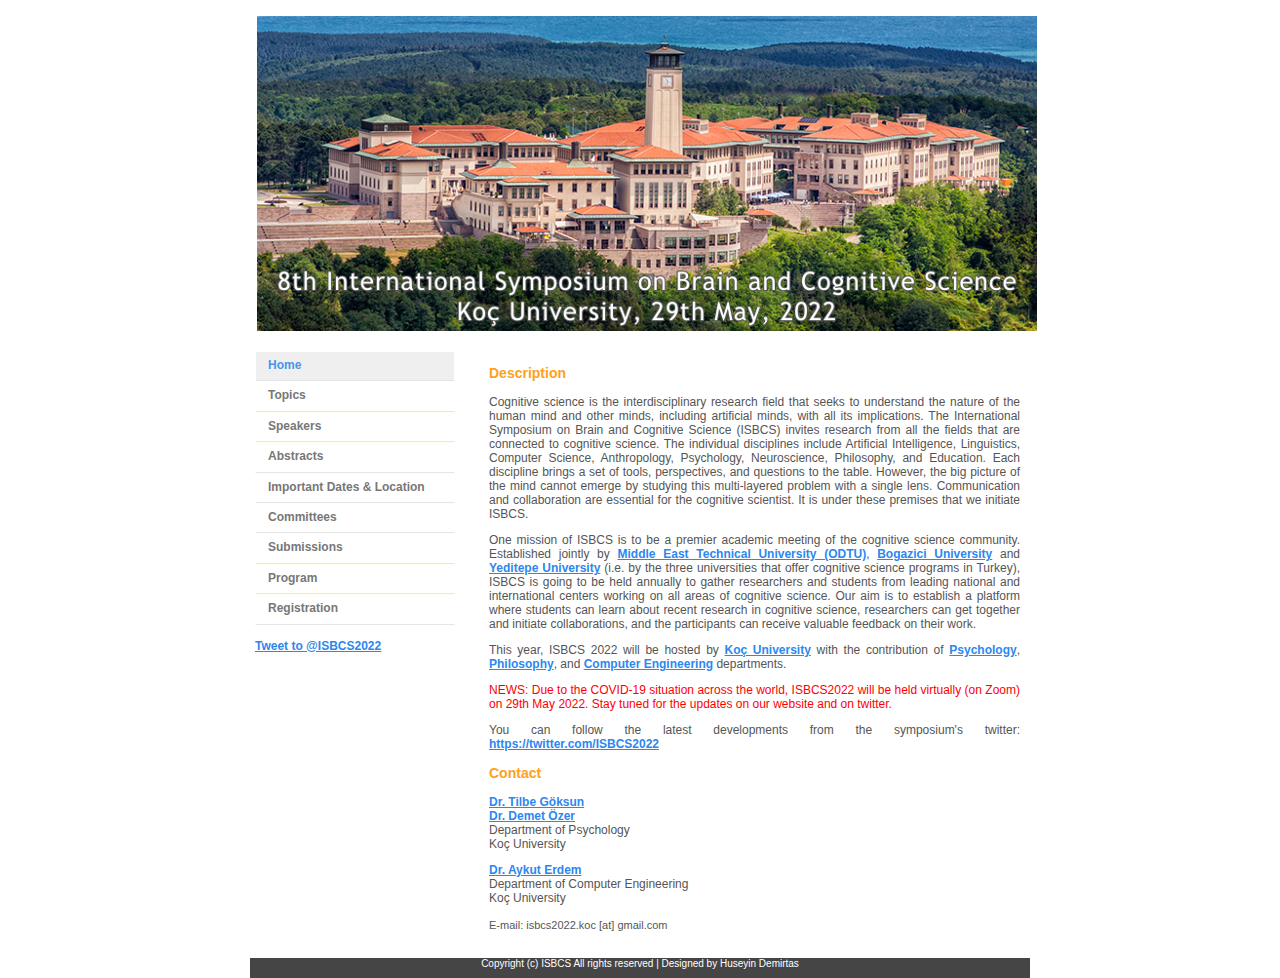
<file: index.html>
<!DOCTYPE html PUBLIC "-//W3C//DTD XHTML 1.0 Transitional//EN" "http://www.w3.org/TR/xhtml1/DTD/xhtml1-Transitional.dtd">
<html xmlns="http://www.w3.org/1999/xhtml" xml:lang="en" lang="en">
<head>
<title>ISBCS2022 - International Symposium on Brain and Cognitive Science 2022</title>
<meta http-equiv="Content-Type" content="text/html; charset=UTF-8"/>

<meta name="robots" content="index,follow"/>
<meta name="distribution" content="global"/>
<meta name="description" content=""/>
<meta name="keywords" content="isbcs,cognitive,cognitive science,koç,cogsci,isbcs 2022,isbcs2022,isbcs 22,isbcs22,ISBCS,ISBCS22,ISBCS 2022,ISBCS2022,isbcs koç,ISBCS koç"/>
<link href="css/style.css" rel="stylesheet" type="text/css" media="screen" />
<style type="text/css">
<!--
body {
    background-color: #FFFFFF;
}
.style1 {font-size: 11px}
.style2 {
    color: #0066CC;
    font-size: 11px;
}
-->
</style></head>

<body>
<div id="container">
	<div id="header"></div>
   <div id="main">
    <table width="100%" border="0" cellspacing="0" cellpadding="5">
      <tr>
        <td class="main_nav">
		
		<div id="navlist">
            <li id="active"><a href="index.html">Home</a></li>
            <li><a href="topics.html">Topics</a></li>
            <li><a href="speakers.html">Speakers</a></li>
            <li><a href="abstracts.html">Abstracts</a></li>	
            <li><a href="dates.html">Important Dates & Location</a></li>
            <li><a href="committees.html">Committees</a></li>
            <li><a href="submission.html">Submissions</a></li>
            <li><a href="program.html">Program</a></li>
            <li><a href="registration.html">Registration</a></li>   
			
			</div>
			
			<br>
      		<!--<a href="https://twitter.com/share?ref_src=twsrc%5Etfw" class="twitter-share-button" data-text="Mark your calendars! The 8th #ISBCS2022 will take place on the 29th of May 2022 at @kocuniversity. Abstract and paper submissions are due on the 1st of May. Check out the website for detailed information:" data-show-count="false">Tweet</a><script async src="https://platform.twitter.com/widgets.js" charset="utf-8"></script>
			
			<a href="https://twitter.com/ISBCS2022?ref_src=twsrc%5Etfw" class="twitter-follow-button" data-show-count="false">Follow @ISBCS2022</a><script async src="https://platform.twitter.com/widgets.js" charset="utf-8"></script>

		
<blockquote class="twitter-tweet"><p lang="en" dir="ltr">SAVE THE DATE! We are happy to announce that the 8th International Symposium on Brain and Cognitive Science (ISBCS) will be held virtually on 29th May 2022 at <a href="https://twitter.com/kocuniversity?ref_src=twsrc%5Etfw">@kocuniversity</a>.<br>Check out the website for more info:<a href="https://t.co/MkrX6OwkNI">https://t.co/MkrX6OwkNI</a></p>&mdash; ISBCS2022 (@ISBCS2022) <a href="https://twitter.com/ISBCS2022/status/1501543102313598985?ref_src=twsrc%5Etfw">March 9, 2022</a></blockquote> <script async src="https://platform.twitter.com/widgets.js" charset="utf-8"></script> -->
			
			<a href="https://twitter.com/intent/tweet?screen_name=ISBCS2022&ref_src=twsrc%5Etfw" class="twitter-mention-button" data-text="will take place on the 29th of May 2022 at @kocuniversity. Mark your calendars! The 8th Abstract and paper submissions are due on the 1st of May. Check out the website for detailed information: https://isbcs2022.ku.edu.tr/" data-show-count="false">Tweet to @ISBCS2022</a><script async src="https://platform.twitter.com/widgets.js" charset="utf-8"></script>
          </td>
          
        <td width="541" class="main_nav"><div id="main_text">
			
            <h2 align="justify">Description</h2>
            <p align="justify">
Cognitive science is the interdisciplinary research field that seeks to understand the nature of the human mind and other minds, including artificial minds, with all its implications. The International Symposium on Brain and Cognitive Science (ISBCS) invites research from all the fields that are connected to cognitive science. The individual disciplines include Artificial Intelligence, Linguistics, Computer Science, Anthropology, Psychology, Neuroscience, Philosophy, and Education. Each discipline brings a set of tools, perspectives, and questions to the table. However, the big picture of the mind cannot emerge by studying this multi-layered problem with a single lens. Communication and collaboration are essential for the cognitive scientist. It is under these premises that we initiate ISBCS.

</p>
 <p align="justify">
One mission of ISBCS is to be a premier academic meeting of the cognitive science community.
Established jointly by <a href="http://ii.metu.edu.tr/cognitive-science-msphd">Middle East Technical University (ODTU)</a>,
<a href="http://cogsci.boun.edu.tr/">Bogazici University</a> and <a href="http://cogs.yeditepe.edu.tr/">Yeditepe University</a>
(i.e. by the three universities that offer cognitive science programs in Turkey), ISBCS is going to be held
annually to gather researchers and students from leading national and international centers working on all
areas of cognitive science. Our aim is to establish a platform where students can learn about recent research
in cognitive science, researchers can get together and initiate collaborations, and the participants can receive
valuable feedback on their work.
</p>
 <p align="justify">
  This year, ISBCS 2022 will be hosted by <a href="https://www.ku.edu.tr/">Koç University</a> with the contribution of
  <a href="https://cssh.ku.edu.tr/en/education/psychology/about/">Psychology</a>, <a href="https://cssh.ku.edu.tr/en/education/philosophy/about/">Philosophy</a>, and <a href="https://cs.ku.edu.tr/">Computer Engineering</a> departments. </p>
 
 
 <p style="color:red;">NEWS: Due to the COVID-19 situation across the world, ISBCS2022 will be held virtually (on Zoom) on 29th May 2022. Stay tuned for the updates on our website and on twitter.</p>
 
 <p>You can follow the latest developments from the symposium's twitter:<a href="https://twitter.com/ISBCS2022"> https://twitter.com/ISBCS2022 </a></p>
</div>
<div id="main_text">
  <h2>Contact</h2>
    <p><b><a href="http://www.tilbegoksunyoruk.com/">Dr. Tilbe Göksun </a></b><br />
       <b><a>Dr. Demet Özer </a></b><br />
        Department of Psychology&nbsp; <br />Koç University <br/>
    <p><b><a href="https://aykuterdem.github.io/">Dr. Aykut Erdem </a></b><br />
        Department of Computer Engineering&nbsp; <br />Koç University <br/><br>
<span class="style1">E-mail: isbcs2022.koc [at] gmail.com </span></p>
          </div></td>
      </tr>
    </table>
  </div>
  <div id="footer">
    <table width="100%" border="0" cellspacing="0" cellpadding="0">
      <tr>
        <td valign="middle"><div align="center">        Copyright (c) ISBCS All rights reserved | Designed by Huseyin Demirtas</div></td>
      </tr>
    </table>
  </div>
</div>
<!-- Designed by DreamTemplate. Please leave link unmodified. Thank you -->
</body>
</HTML>
</file>
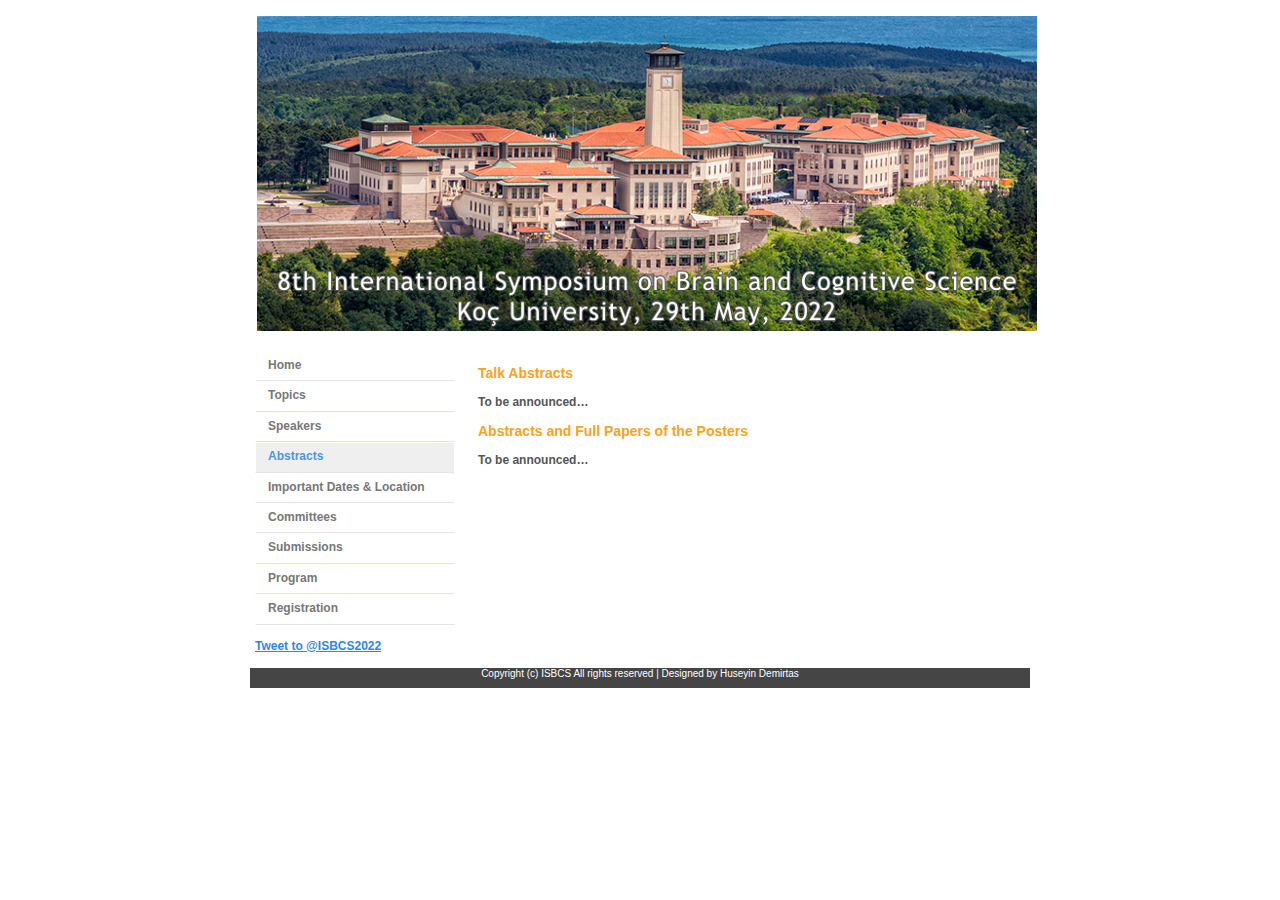
<file: abstracts.html>
<!DOCTYPE html PUBLIC "-//W3C//DTD XHTML 1.0 Transitional//EN" "http://www.w3.org/TR/xhtml1/DTD/xhtml1-Transitional.dtd">
<html xmlns="http://www.w3.org/1999/xhtml" xml:lang="en" lang="en">
<head>
<link rel=File-List href="program_files/filelist.xml">
<style id="checklist_16363_Styles">
</style>  
<title>ISBCS22 - International Symposium on Brain and Cognitive Science 2022</title>
<meta http-equiv="Content-Type" content="text/html; charset=UTF-8"/>
<meta name="robots" content="index,follow"/>
<meta name="distribution" content="global"/>
<meta name="description" content=""/>
<meta name="keywords" content="isbcs,cognitive,cognitive science,koç,cogsci,isbcs 2022,isbcs2022,isbcs 22,isbcs22,ISBCS,ISBCS22,ISBCS 2022,ISBCS2022,isbcs koç,ISBCS koç"/>
<link href="css/style.css" rel="stylesheet" type="text/css" media="screen" />
<style type="text/css">
<!--
body {
    background-color: #FFFFFF;
}
.style2 {
    color: #0066CC;
    font-size: 11px;
}
.style3 {color: #FF0000}
-->
</style></head>
<body>
<div id="container">
  <div id="header"></div>
  <div id="main">
    <table width="769" border="0" cellspacing="0" cellpadding="5">
      <tr>
        <td class="main_nav"><div id="navlist">
            <li><a href="index.html">Home</a></li>
            <li><a href="topics.html">Topics</a></li>
            <li><a href="speakers.html">Speakers</a></li> 
			      <li id="active"><a href="abstracts.html">Abstracts</a></li>	
            <li><a href="dates.html">Important Dates & Location</a></li>
            <li><a href="committees.html">Committees</a></li>
            <li><a href="submission.html">Submissions</a></li>
            <li><a href="program.html">Program</a></li>
            <li><a href="registration.html">Registration</a></li>
            
            </div>
			<br>
		  			<a href="https://twitter.com/intent/tweet?screen_name=ISBCS2022&ref_src=twsrc%5Etfw" class="twitter-mention-button" data-text="will take place on the 29th of May 2022 at @kocuniversity. Mark your calendars! The 8th Abstract and paper submissions are due on the 1st of May. Check out the website for detailed information: https://isbcs2022.ku.edu.tr/" data-show-count="false">Tweet to @ISBCS2022</a><script async src="https://platform.twitter.com/widgets.js" charset="utf-8"></script>
		  </td>
        <td width="541" class="main_nav">
			<div id="main_text">
            <h2 align="justify">Talk Abstracts</h2>
              <strong>To be announced…</strong>
            <h2 align="justify">Abstracts and Full Papers of the Posters</h2>
              <strong>To be announced…</strong>
      </div>

      </td>
      </tr>
    </table>
  </div>
  <div id="footer">
    <table width="100%" border="0" cellspacing="0" cellpadding="0">
      <tr>
        <td valign="middle"><div align="center">        Copyright (c) ISBCS All rights reserved | Designed by Huseyin Demirtas</div></td>
      </tr>
    </table>
  </div>
</div>
<!-- Designed by DreamTemplate. Please leave link unmodified. Thank you -->
</body>
</HTML>
</file>
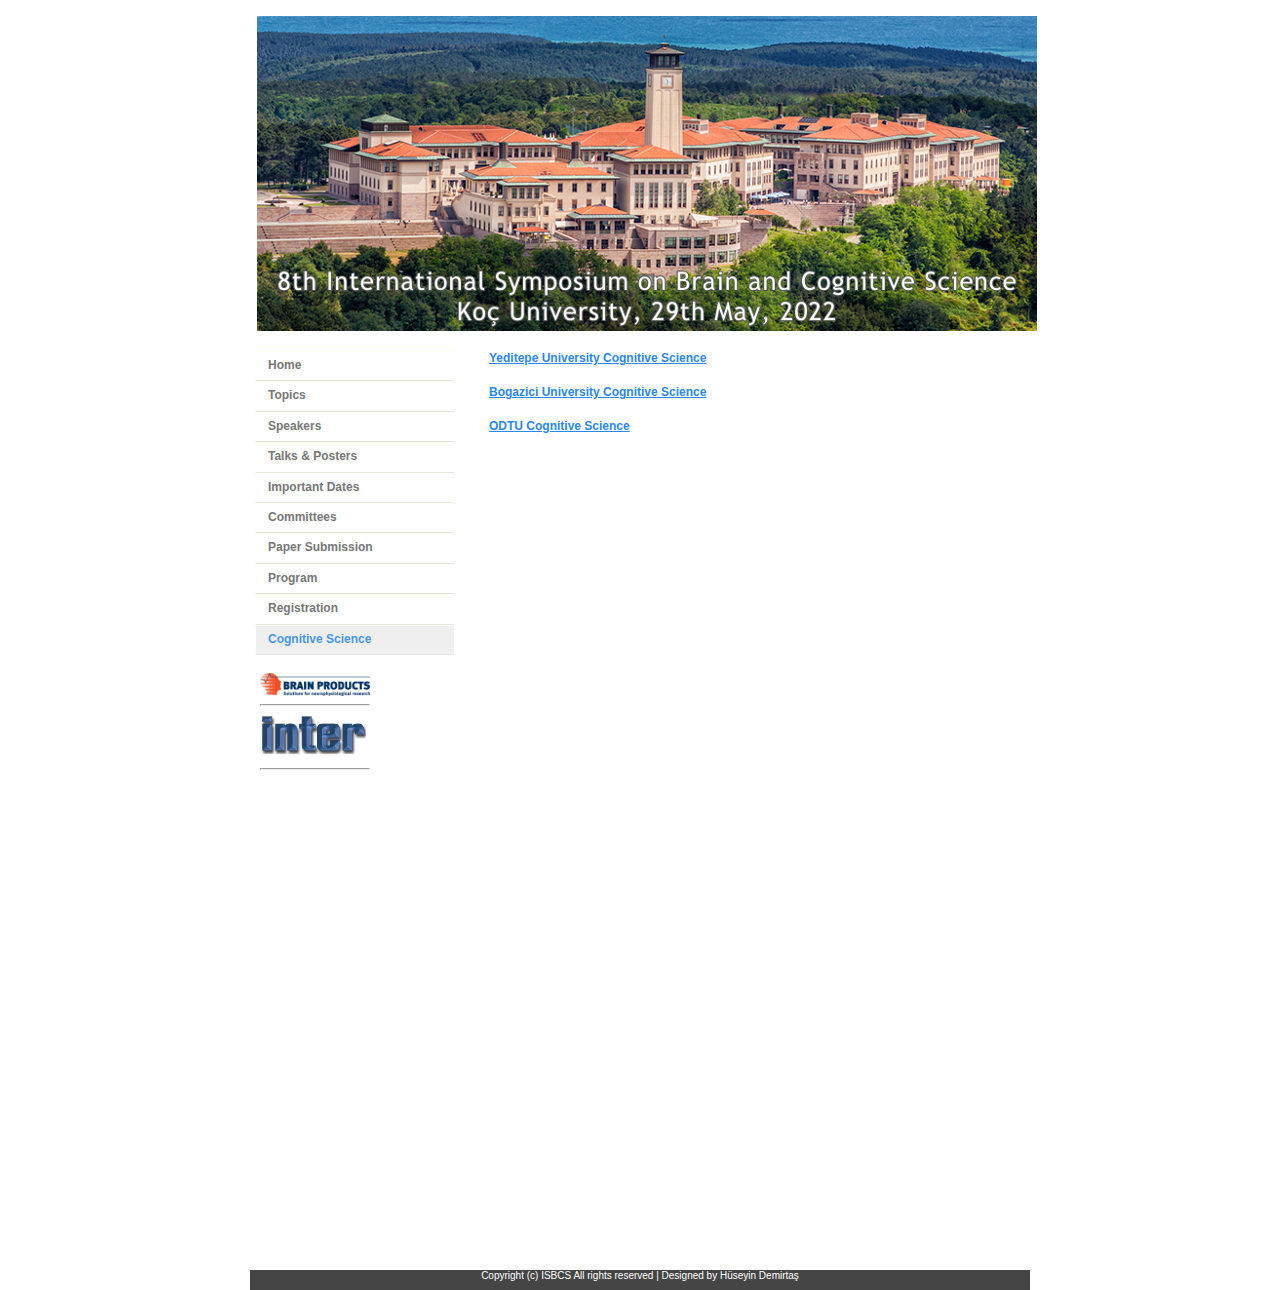
<file: cognitive_science.html>
﻿<!DOCTYPE html PUBLIC "-//W3C//DTD XHTML 1.0 Transitional//EN" "http://www.w3.org/TR/xhtml1/DTD/xhtml1-Transitional.dtd">
<html xmlns="http://www.w3.org/1999/xhtml" xml:lang="en" lang="en">
<head>
<title>ISBCS16 - International Symposium on Brain and Cognitive Science 2016</title>
<meta http-equiv="Content-type" content="text/html;charset=UTF-8" />
<meta name="robots" content="index,follow"/>
<meta name="distribution" content="global"/>
<meta name="description" content=""/>
<meta name="keywords" content="isbcs,cognitive,cognitive science,yeditepe cognitive science,cogsci,isbcs 2016,isbcs2016,isbcs 16,isbcs16,ISBCS,ISBCS16,ISBCS 2016,ISBCS2016,isbcs yeditepe,ISBCS yeditepe"/>
<link href="css/style.css" rel="stylesheet" type="text/css" media="screen" />
<style type="text/css">
<!--
body {
    background-color: #FFFFFF;
}
.style2 {
    color: #0066CC;
    font-size: 11px;
}
.style3 {
    font-size: 12px
}
-->
</style></head>
<body>
<div id="container">
  <div id="header"></div>
  <div id="main">
    <table width="100%" border="0" cellspacing="0" cellpadding="5">
      <tr>
        <td class="main_nav"><div id="navlist">
            <li><a href="index.html">Home</a></li>
            <li><a href="topics.html">Topics</a></li>            
            <li><a href="speakers.html">Speakers</a></li> 
			<li><a href="abstracts.html">Talks & Posters</a></li>	
            <li><a href="dates.html">Important Dates</a></li>
            <li><a href="committees.html">Committees</a></li>
            <li><a href="submission.html">Paper Submission</a></li>
            <li><a href="program.html">Program</a></li>
            <li><a href="registration.html">Registration</a></li>
			<li id="active"><a href="cognitive_science.html">Cognitive Science</a></li>
            </div>
			

			 <iframe src="logos.html" scrolling="no" frameborder="0" width="120px" height="600px"></iframe>
		  
		  
		  </td>
        <td width="541" class="main_nav">
		
			<div id="main_text" style="margin-bottom:20px;" >
				<a href="http://cogs.yeditepe.edu.tr/" target="_blank">Yeditepe University Cognitive Science</a>
			</div>
			<div id="main_text" style="margin-bottom:20px;" >
				<a href="http://cogsci.boun.edu.tr/tr/" target="_blank">Bogazici University Cognitive Science</a>
			</div>
			<div id="main_text" style="margin-bottom:20px;" >
				<a href="http://ii.metu.edu.tr/tr/bilissel-bilimler-yuksek-lisans-ve-doktora-programlari" target="_blank">ODTU Cognitive Science</a>
			</div>

          </td>
      </tr>
    </table>
  </div>
  <div id="footer">
    <table width="100%" border="0" cellspacing="0" cellpadding="0">
      <tr>
        <td valign="middle"><div align="center">        Copyright (c) ISBCS All rights reserved | Designed by Hüseyin Demirtaş</div></td>
      </tr>
    </table>
  </div>
</div>
<!-- Designed by DreamTemplate. Please leave link unmodified. Thank you -->
</body>
</HTML>
</file>
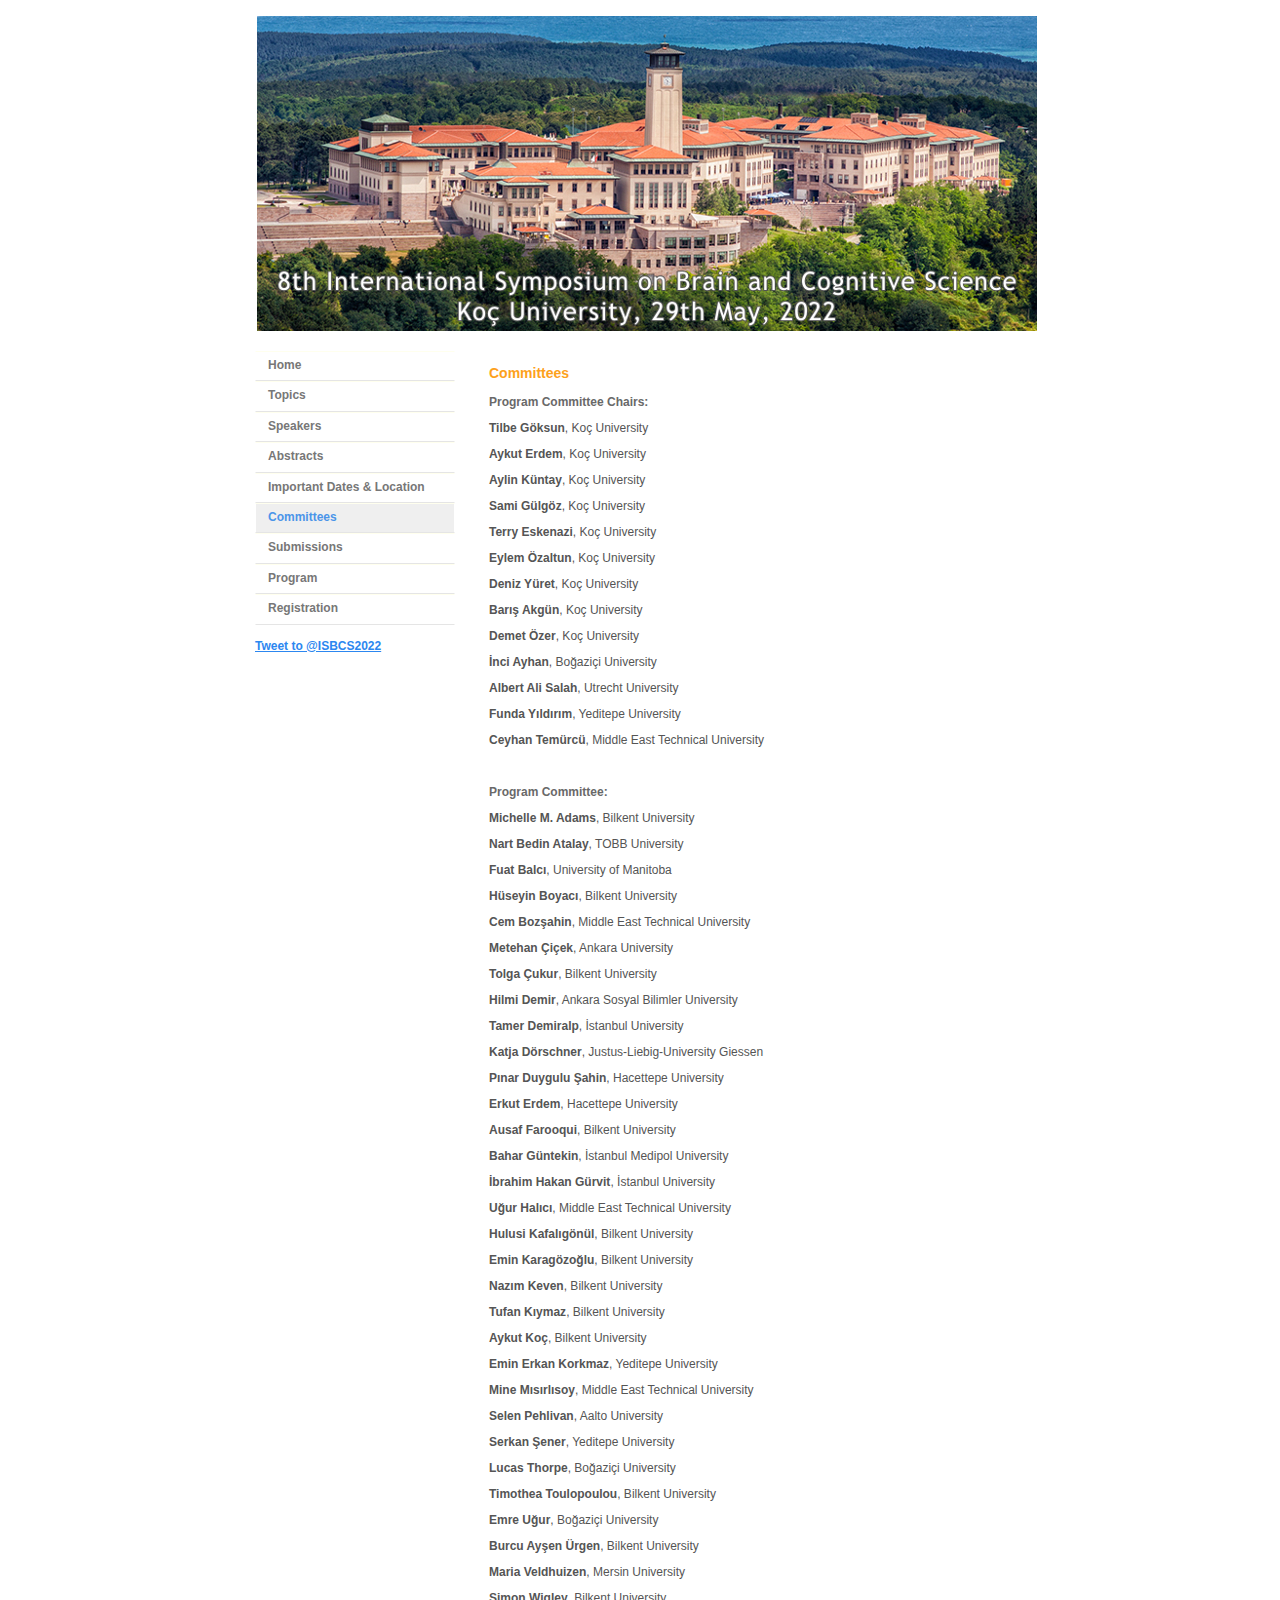
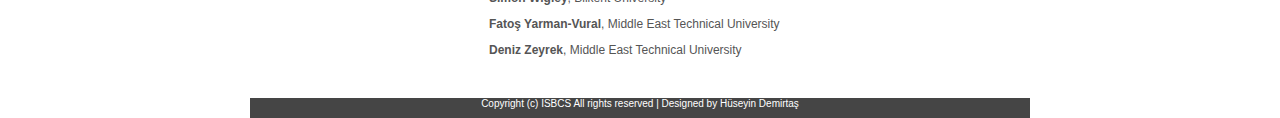
<file: committees.html>
﻿<!DOCTYPE html PUBLIC "-//W3C//DTD XHTML 1.0 Transitional//EN" "http://www.w3.org/TR/xhtml1/DTD/xhtml1-Transitional.dtd">
<html xmlns="http://www.w3.org/1999/xhtml" xml:lang="en" lang="en">
<head>
<title>ISBCS22 - International Symposium on Brain and Cognitive Science 2022</title>
<meta http-equiv="Content-type" content="text/html;charset=UTF-8" />
<meta name="robots" content="index,follow"/>
<meta name="distribution" content="global"/>
<meta name="description" content=""/>
<meta name="keywords" content="isbcs,cognitive,cognitive science,koç,cogsci,isbcs 2020,isbcs2020,isbcs 20,isbcs20,ISBCS,ISBCS20,ISBCS 2020,ISBCS2020,isbcs koç,ISBCS koç"/>
<link href="css/style.css" rel="stylesheet" type="text/css" media="screen" />
<style type="text/css">
<!--
body {
    background-color: #FFFFFF;
}
.style2 {
    color: #0066CC;
    font-size: 11px;
}
.style3 {
    font-size: 12px
}
-->
</style></head>
<body ALINK="#000000">
<div id="container">
  <div id="header"></div>
  <div id="main">
    <table width="100%" border="0" cellspacing="0" cellpadding="5">
      <tr>
        <td class="main_nav"><div id="navlist">
            <li><a href="index.html">Home</a></li>
            <li><a href="topics.html">Topics</a></li>
            <li><a href="speakers.html">Speakers</a></li> 
            <li><a href="abstracts.html">Abstracts</a></li> 
            <li><a href="dates.html">Important Dates & Location</a></li>
            <li id="active"><a href="committees.html">Committees</a></li>
            <li><a href="submission.html">Submissions</a></li>
            <li><a href="program.html">Program</a></li>
            <li><a href="registration.html">Registration</a></li>
            </div>
			
		  
		  			<br>
		  			<a href="https://twitter.com/intent/tweet?screen_name=ISBCS2022&ref_src=twsrc%5Etfw" class="twitter-mention-button" data-text="will take place on the 29th of May 2022 at @kocuniversity. Mark your calendars! The 8th Abstract and paper submissions are due on the 1st of May. Check out the website for detailed information: https://isbcs2022.ku.edu.tr/" data-show-count="false">Tweet to @ISBCS2022</a><script async src="https://platform.twitter.com/widgets.js" charset="utf-8"></script>
		  </td>
        <td width="541" class="main_nav">
		
		<div id="main_text">
      <h2 align="justify">Committees</h2>
      <h3 class="style3"><b>Program Committee Chairs: </b></h3>
			<p><b>Tilbe Göksun</b>, Koç University</p>
			<p><b>Aykut Erdem</b>, Koç University</p>
			<p><b>Aylin Küntay</b>, Koç University</p>
      		<p><b>Sami Gülgöz</b>,  Koç University</p>
	    <p><b>Terry Eskenazi</b>,  Koç University</p>
	    <p><b>Eylem Özaltun</b>, Koç University</p>
		<p><b>Deniz Yüret</b>, Koç University</p>
		<p><b>Barış Akgün</b>, Koç University</p>
		<p><b>Demet Özer</b>, Koç University</p>
     	<p><b>İnci Ayhan</b>,  Boğaziçi University</p>
	    <p><b>Albert Ali Salah</b>,  Utrecht University</p>
	    <p><b>Funda Yıldırım</b>, Yeditepe University</p>
	    <p><b>Ceyhan Temürcü</b>, Middle East Technical University</p><br/>
      
      
			
			<h3 class="style3"><b>Program Committee: </b></h3>
	  <p><b>Michelle M. Adams</b>, Bilkent University</p>
      <p><b>Nart Bedin Atalay</b>, TOBB University</p>
      <p><b>Fuat Balcı</b>, University of Manitoba</p>
      <p><b>Hüseyin Boyacı</b>,  Bilkent University</p>
      <p><b>Cem Bozşahin</b>, Middle East Technical University</p>
	  <p><b>Metehan Çiçek</b>, Ankara University</p>
	  <p><b>Tolga Çukur</b>, Bilkent University</p>
	  <p><b>Hilmi Demir</b>, Ankara Sosyal Bilimler University</p>
	  <p><b>Tamer Demiralp</b>, İstanbul University</p>
      <p><b>Katja Dörschner</b>, Justus-Liebig-University Giessen</p>
      <p><b>Pınar Duygulu Şahin</b>, Hacettepe University</p>
      <p><b>Erkut Erdem</b>, Hacettepe University</p>
      <p><b>Ausaf Farooqui</b>, Bilkent University</p>
      <p><b>Bahar Güntekin</b>, İstanbul Medipol University</p>
      <p><b>İbrahim Hakan Gürvit</b>, İstanbul University</p>
      <p><b>Uğur Halıcı</b>, Middle East Technical University</p>
	  <p><b>Hulusi Kafalıgönül</b>, Bilkent University</p>
      <p><b>Emin Karagözoğlu</b>, Bilkent University</p>
      <p><b>Nazım Keven</b>, Bilkent University</p>
      <p><b>Tufan Kıymaz</b>, Bilkent University</p>
      <p><b>Aykut Koç</b>, Bilkent University</p>
	  <p><b>Emin Erkan Korkmaz</b>, Yeditepe University</p>
      <p><b>Mine Mısırlısoy</b>, Middle East Technical University</p>
      <p><b>Selen Pehlivan</b>, Aalto University</p>
      <p><b>Serkan Şener</b>, Yeditepe University</p>
      <p><b>Lucas Thorpe</b>, Boğaziçi University</p>
      <p><b>Timothea Toulopoulou</b>, Bilkent University</p>
	  <p><b>Emre Uğur</b>, Boğaziçi University</p>
	  <p><b>Burcu Ayşen Ürgen</b>, Bilkent University</p>
      <p><b>Maria Veldhuizen</b>, Mersin University</p>
      <p><b>Simon Wigley</b>,  Bilkent University</p>
      <p><b>Fatoş Yarman-Vural</b>, Middle East Technical University</p>
			<p><b>Deniz Zeyrek</b>, Middle East Technical University</p><br>


			</div>

          </td>
      </tr>
    </table>
  </div>
  <div id="footer">
    <table width="100%" border="0" cellspacing="0" cellpadding="0">
      <tr>
        <td valign="middle"><div align="center">        Copyright (c) ISBCS All rights reserved | Designed by Hüseyin Demirtaş</div></td>
      </tr>
    </table>
  </div>
</div>
<!-- Designed by DreamTemplate. Please leave link unmodified. Thank you -->
</body>
</HTML>
</file>
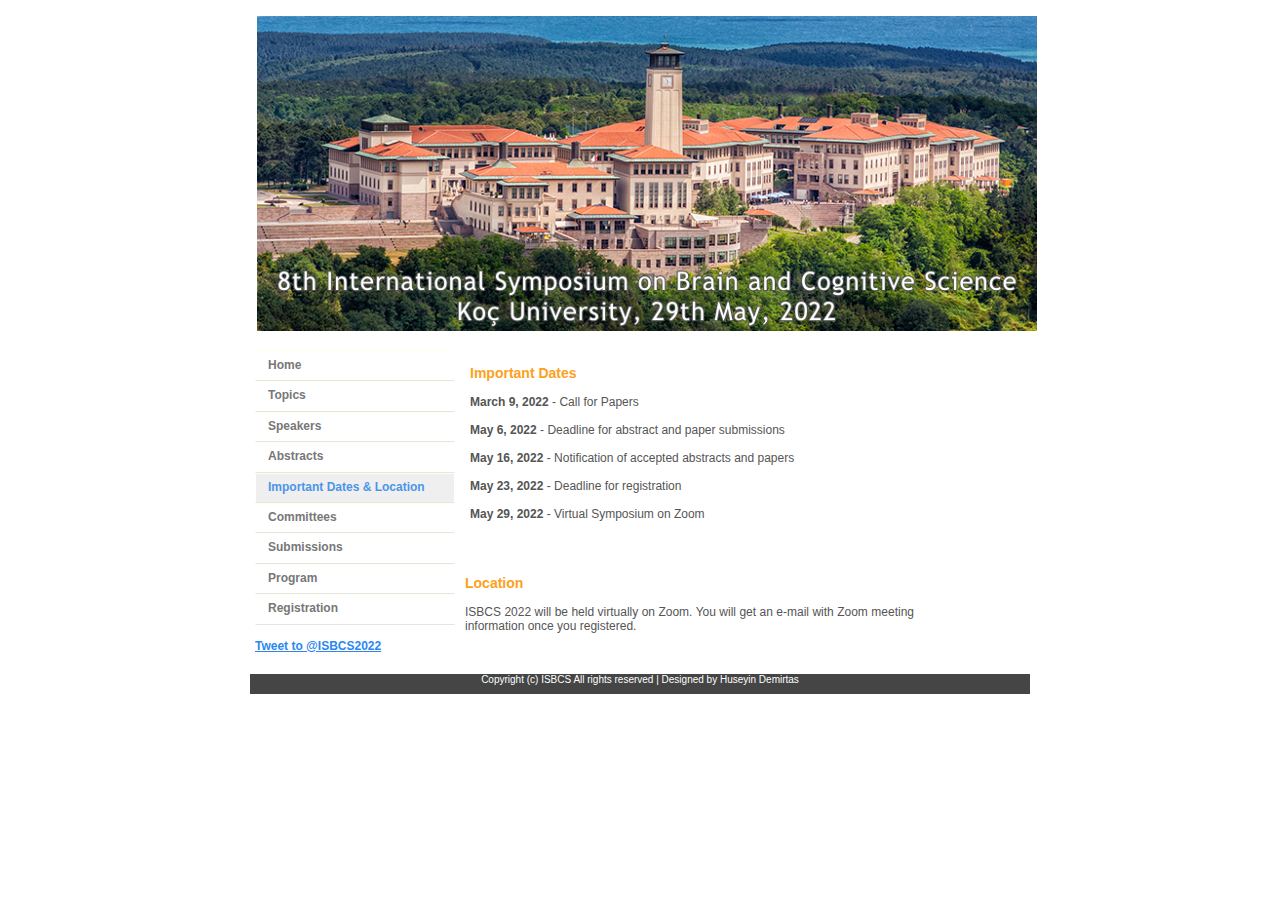
<file: dates.html>
<!DOCTYPE html PUBLIC "-//W3C//DTD XHTML 1.0 Transitional//EN" "http://www.w3.org/TR/xhtml1/DTD/xhtml1-Transitional.dtd">
<html xmlns="http://www.w3.org/1999/xhtml" xml:lang="en" lang="en">
<head>
<title>ISBCS22 - International Symposium on Brain and Cognitive Science 2022</title>
<meta http-equiv="Content-Type" content="text/html; charset=UTF-8"/>
<meta name="robots" content="index,follow"/>
<meta name="distribution" content="global"/>
<meta name="description" content=""/>
<meta name="keywords" content="isbcs,cognitive,cognitive science,koç,cogsci,isbcs 2022,isbcs2022,isbcs 22,isbcs22,ISBCS,ISBCS22,ISBCS 2022,ISBCS2022,isbcs koç,ISBCS koç"/>
<style type="text/css">
<!--
body {
    background-color: #FFFFFF;
}
.style2 {
    color: #0066CC;
    font-size: 11px;
}
.style3 {color: #FF0000}
-->
</style>

<link href="css/style.css" rel="stylesheet" type="text/css" media="screen" />
<style type="text/css">
<!--
body {
    background-color: #FFFFFF;
}
.style2 {
    color: #0066CC;
    font-size: 11px;
}
.style3 {color: #FF0000}
-->
</style></head>
<body>
<div id="container">
  <div id="header"></div>
  <div id="main">
    <table width="669" border="0" cellspacing="0" cellpadding="5">
    <tr>
        <td class="main_nav"><div id="navlist">
            <li><a href="index.html">Home</a></li>
            <li><a href="topics.html">Topics</a></li>
            <li><a href="speakers.html">Speakers</a></li>
			<li><a href="abstracts.html">Abstracts</a></li>				
            <li id="active"><a href="dates.html">Important Dates & Location</a></li>
            <li><a href="committees.html">Committees</a></li>
            <li><a href="submission.html">Submissions</a></li>
            <li><a href="program.html">Program</a></li>
            <li><a href="registration.html">Registration</a></li>
            </div>
			
		  
		  			<br>
		  			<a href="https://twitter.com/intent/tweet?screen_name=ISBCS2022&ref_src=twsrc%5Etfw" class="twitter-mention-button" data-text="will take place on the 29th of May 2022 at @kocuniversity. Mark your calendars! The 8th Abstract and paper submissions are due on the 1st of May. Check out the website for detailed information: https://isbcs2022.ku.edu.tr/" data-show-count="false">Tweet to @ISBCS2022</a><script async src="https://platform.twitter.com/widgets.js" charset="utf-8"></script>
		  
		</td>
		  
        <td width="541" class="main_nav"><div id="main_text">
            <h2 align="justify">Important Dates</h2>
			
		<p> 
		<b>March 9, 2022</b> - Call for Papers
		</br>
		</br>
		<b> May 6, 2022</b> - Deadline for abstract and paper submissions
		</br>
		</br>
		<b>May 16, 2022</b> - Notification of accepted abstracts and papers
		</br>
		</br>
    	<b>May 23, 2022</b> - Deadline for registration
    	</br>
		</br>
		<b>May 29, 2022</b> - Virtual Symposium on Zoom
		</p>
        </div>
        </br></br>
		<h2 align="justify">Location</h2>	
		<p> ISBCS 2022 will be held virtually on Zoom. You will get an e-mail with Zoom meeting information once you registered.
		</br>
		</br>		
		</p>
        </div>
		
		</td>
		
		</td>
		  
        
		
    </tr>
    </table>
  </div>
  <div id="footer">
    <table width="100%" border="0" cellspacing="0" cellpadding="0">
      <tr>
        <td valign="middle"><div align="center">        Copyright (c) ISBCS All rights reserved | Designed by Huseyin Demirtas</div></td>
      </tr>
    </table>
  </div>
</div>
<!-- Designed by DreamTemplate. Please leave link unmodified. Thank you -->
</body>
</HTML>
</file>
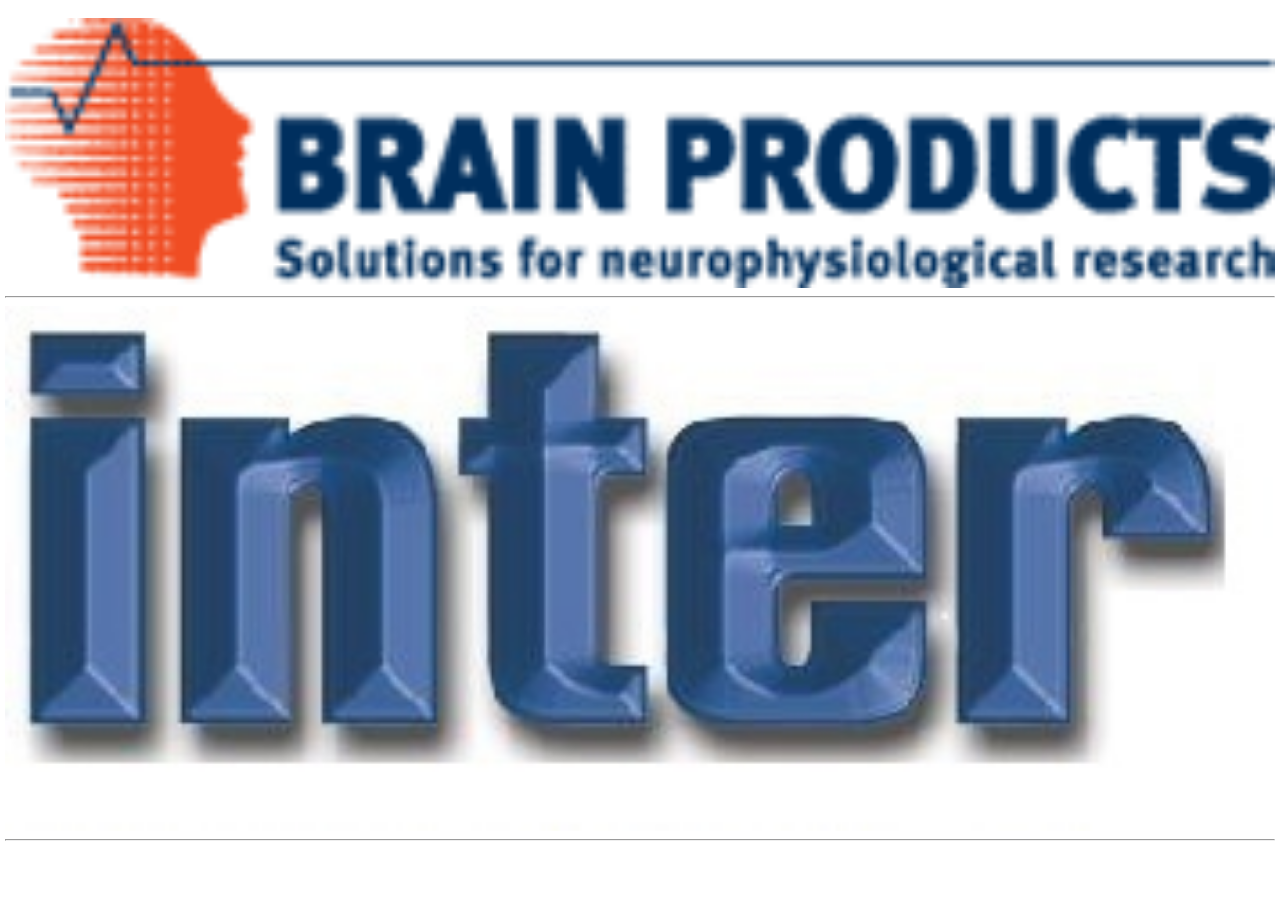
<file: logos.html>
﻿<html>
<head>
<meta http-equiv="Content-Type" content="text/html; charset=iso-8859-1"/>
<link href="css/style.css" rel="stylesheet" type="text/css" media="screen" />
<style type="text/css">
<!--
body {
    background-color: #FFFFFF;
}
.style2 {
    color: #0066CC;
    font-size: 11px;
}
.style3 {
    font-size: 12px
}
-->
</style>
</head>
<body>

<div id="logos_text">
              
	<br>			
	<a href="http://www.brainproducts.com" target="_blank"><img src="images/logo_bp.gif" width="100%"/></a>
	<br>	
	<hr/>
	<a href="http://www.interbilgisayar.com" target="_blank"><img src="images/logo_inter.jpg" width="100%"/></a>			
	<hr/>
				
	<br>
				
	</div>
</body>
</html>
</file>
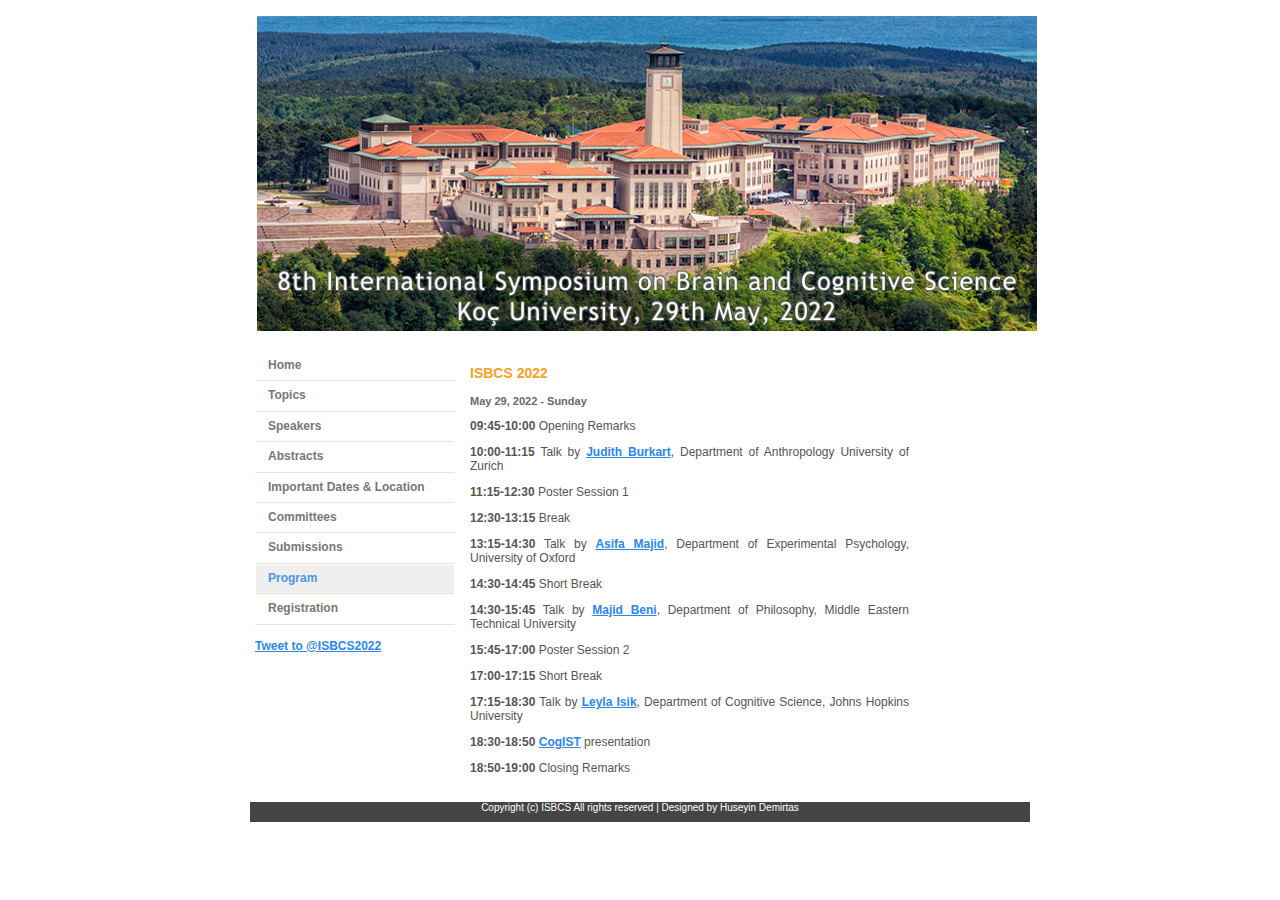
<file: program.html>
<!DOCTYPE html PUBLIC "-//W3C//DTD XHTML 1.0 Transitional//EN" "http://www.w3.org/TR/xhtml1/DTD/xhtml1-Transitional.dtd">
<html xmlns="http://www.w3.org/1999/xhtml" xml:lang="en" lang="en">
<head>
<link rel=File-List href="program_files/filelist.xml">
<style id="checklist_16363_Styles">
</style>  
<title>ISBCS20 - International Symposium on Brain and Cognitive Science 2020</title>
<meta http-equiv="Content-Type" content="text/html; charset=ISO-8859-1"/>
<meta name="robots" content="index,follow"/>
<meta name="distribution" content="global"/>
<meta name="description" content=""/>
<meta name="keywords" content="isbcs,cognitive,cognitive science,koç,cogsci,isbcs 2020,isbcs2020,isbcs 20,isbcs20,ISBCS,ISBCS20,ISBCS 2020,ISBCS2020,isbcs koç,ISBCS koç"/>
<link href="css/style.css" rel="stylesheet" type="text/css" media="screen" />
<style type="text/css">
<!--
body {
    background-color: #FFFFFF;
}
.style2 {
    color: #0066CC;
    font-size: 11px;
}
.style3 {color: #FF0000}
-->
</style></head>
<body>
<div id="container">
  <div id="header"></div>
  <div id="main">
    <table width="669" border="0" cellspacing="0" cellpadding="5">
      <tr>
        <td class="main_nav"><div id="navlist">
            <li><a href="index.html">Home</a></li>
            <li><a href="topics.html">Topics</a></li>
            <li><a href="speakers.html">Speakers</a></li> 
            <li><a href="abstracts.html">Abstracts</a></li> 
            <li><a href="dates.html">Important Dates & Location</a></li>
            <li><a href="committees.html">Committees</a></li>
            <li><a href="submission.html">Submissions</a></li>
            <li id="active"><a href="program.html">Program</a></li>
            <li><a href="registration.html">Registration</a></li>
            </div>
		  			<br>
		  			<a href="https://twitter.com/intent/tweet?screen_name=ISBCS2022&ref_src=twsrc%5Etfw" class="twitter-mention-button" data-text="will take place on the 29th of May 2022 at @kocuniversity. Mark your calendars! The 8th Abstract and paper submissions are due on the 1st of May. Check out the website for detailed information: https://isbcs2022.ku.edu.tr/" data-show-count="false">Tweet to @ISBCS2022</a><script async src="https://platform.twitter.com/widgets.js" charset="utf-8"></script>
		  
		  </td>
        <td width="541" class="main_nav"><div id="main_text">
        <h2 align="justify">ISBCS 2022</h2>
        <h3 class="style"><b>May 29, 2022 - Sunday </b></h3>

      <p><b>09:45-10:00</b> Opening Remarks</p>
      <p><b>10:00-11:15</b> Talk by <a href="https://www.aim.uzh.ch/de/members/professors/judithburkart.html">Judith Burkart</a>, Department of Anthropology University of Zurich</p>
      <p><b>11:15-12:30</b>  Poster Session 1</p>
      <p><b>12:30-13:15</b> Break</p>

      <p><b>13:15-14:30</b> Talk by <a href="https://www.psy.ox.ac.uk/people/asifa-majid">Asifa Majid</a>, Department of Experimental Psychology, University of Oxford</p>
      <p><b>14:30-14:45</b> Short Break</p>
      <p><b>14:30-15:45</b> Talk by <a href="https://sites.google.com/site/majiddavoodybeni">Majid Beni</a>, Department of Philosophy, Middle Eastern Technical University</p>
      <p><b>15:45-17:00</b> Poster Session 2</p>
      <p><b>17:00-17:15</b> Short Break</p>

      <p><b>17:15-18:30</b> Talk by <a href="https://cogsci.jhu.edu/directory/leyla-isik/">Leyla Isik</a>, Department of Cognitive Science, Johns Hopkins University</p>
      <p><b>18:30-18:50</b> <a href="https://en.cog-ist.com/">CogIST</a> presentation</p>
      <p><b>18:50-19:00</b> Closing Remarks</p>

</div>

        </td>
      </tr>
    </table>
  </div>
  <div id="footer">
    <table width="100%" border="0" cellspacing="0" cellpadding="0">
      <tr>
        <td valign="middle"><div align="center">        Copyright (c) ISBCS All rights reserved | Designed by Huseyin Demirtas</div></td>
      </tr>
    </table>
  </div>
</div>
<!-- Designed by DreamTemplate. Please leave link unmodified. Thank you -->
</body>
</HTML>
</file>
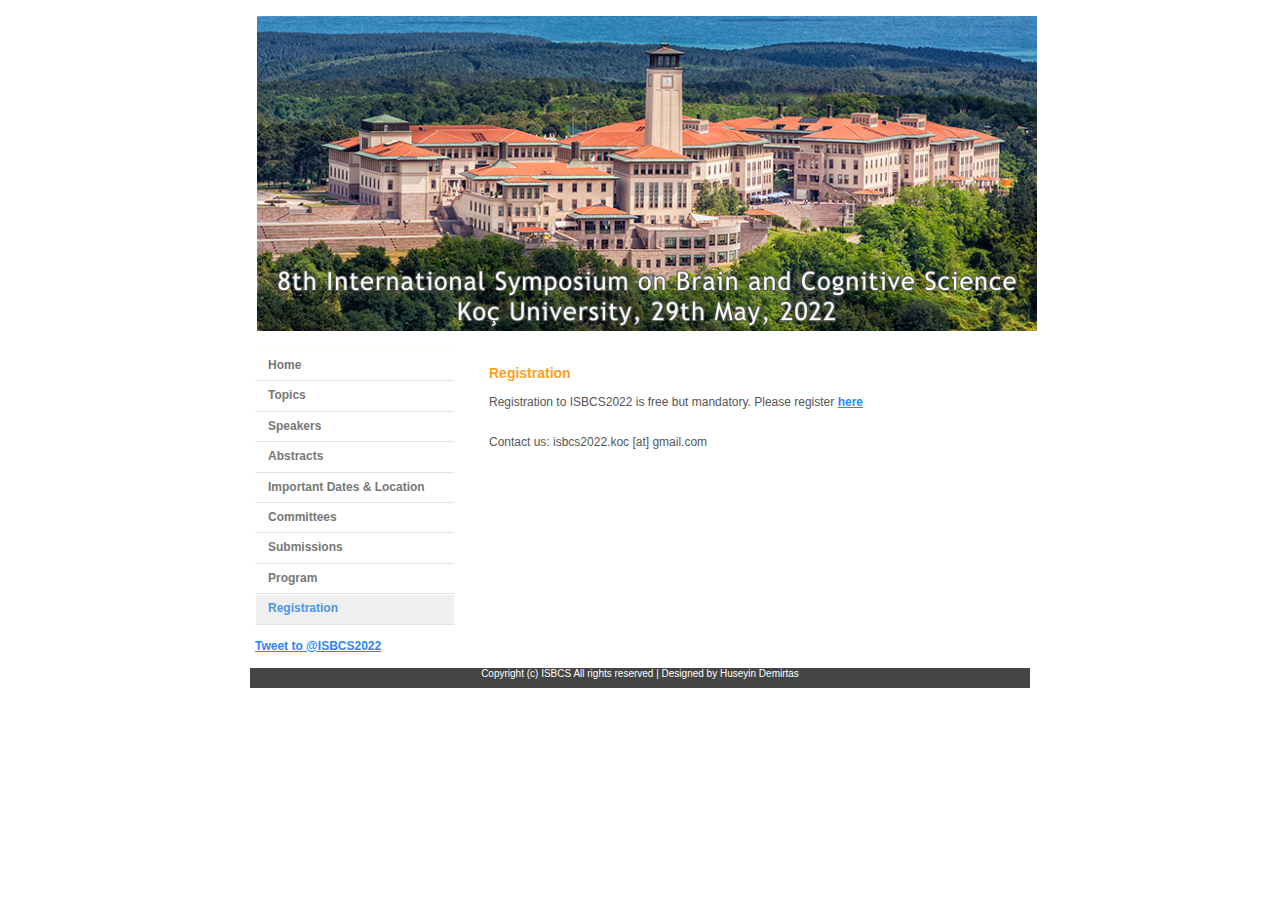
<file: registration.html>
<!DOCTYPE html PUBLIC "-//W3C//DTD XHTML 1.0 Transitional//EN" "http://www.w3.org/TR/xhtml1/DTD/xhtml1-Transitional.dtd">
<html xmlns="http://www.w3.org/1999/xhtml" xml:lang="en" lang="en">
<head>
<title>ISBCS20 - International Symposium on Brain and Cognitive Science 2020</title>
<meta http-equiv="Content-Type" content="text/html; charset=ISO-8859-1"/>
<meta name="robots" content="index,follow"/>
<meta name="distribution" content="global"/>
<meta name="description" content=""/>
<meta name="keywords" content="isbcs,cognitive,cognitive science,koç,cogsci,isbcs 2020,isbcs2020,isbcs 20,isbcs20,ISBCS,ISBCS20,ISBCS 2020,ISBCS2020,isbcs koç,ISBCS koç"/>
<link href="css/style.css" rel="stylesheet" type="text/css" media="screen" />
<style type="text/css">
<!--
body {
    background-color: #FFFFFF;
}
.style2 {
    color: #0066CC;
    font-size: 11px;
}
.style3 {
    font-size: 12px
}
-->
</style></head>
<body>
<div id="container">
  <div id="header"></div>
  <div id="main">
    <table width="100%" border="0" cellspacing="0" cellpadding="5">
      <tr>
        <td class="main_nav"><div id="navlist">
            <li><a href="index.html">Home</a></li>
            <li><a href="topics.html">Topics</a></li>            
            <li><a href="speakers.html">Speakers</a></li> 
			<li><a href="abstracts.html">Abstracts</a></li>	
            <li><a href="dates.html">Important Dates & Location</a></li>
            <li><a href="committees.html">Committees</a></li>
            <li><a href="submission.html">Submissions</a></li>
            <li><a href="program.html">Program</a></li>
            <li id="active"><a href="registration.html">Registration</a></li>
            
                        </div>
						
		  			<br>
		  			<a href="https://twitter.com/intent/tweet?screen_name=ISBCS2022&ref_src=twsrc%5Etfw" class="twitter-mention-button" data-text="will take place on the 29th of May 2022 at @kocuniversity. Mark your calendars! The 8th Abstract and paper submissions are due on the 1st of May. Check out the website for detailed information: https://isbcs2022.ku.edu.tr/" data-show-count="false">Tweet to @ISBCS2022</a><script async src="https://platform.twitter.com/widgets.js" charset="utf-8"></script>
		  </td>
        <td width="541" class="main_nav"><div id="main_text">
            <h2 align="justify">Registration</h2>
            
            <p> Registration to ISBCS2022 is free but mandatory. Please register <a href="https://docs.google.com/forms/d/e/1FAIpQLSdEKu6qCErMXj_GUe0o5Qf_QHTsSGVfqRpIfABS_vQl8gaY0w/viewform" target="_blank">here</a> <br><br>

            <p>Contact us: isbcs2022.koc [at] gmail.com</b></p> <br>

			
			
			
            </div>
          </td>
      </tr>
    </table>
  </div>
  <div id="footer">
    <table width="100%" border="0" cellspacing="0" cellpadding="0">
      <tr>
        <td valign="middle"><div align="center">        Copyright (c) ISBCS All rights reserved | Designed by Huseyin Demirtas</div></td>
      </tr>
    </table>
  </div>
</div>
<!-- Designed by DreamTemplate. Please leave link unmodified. Thank you -->
</body>
</HTML>
</file>
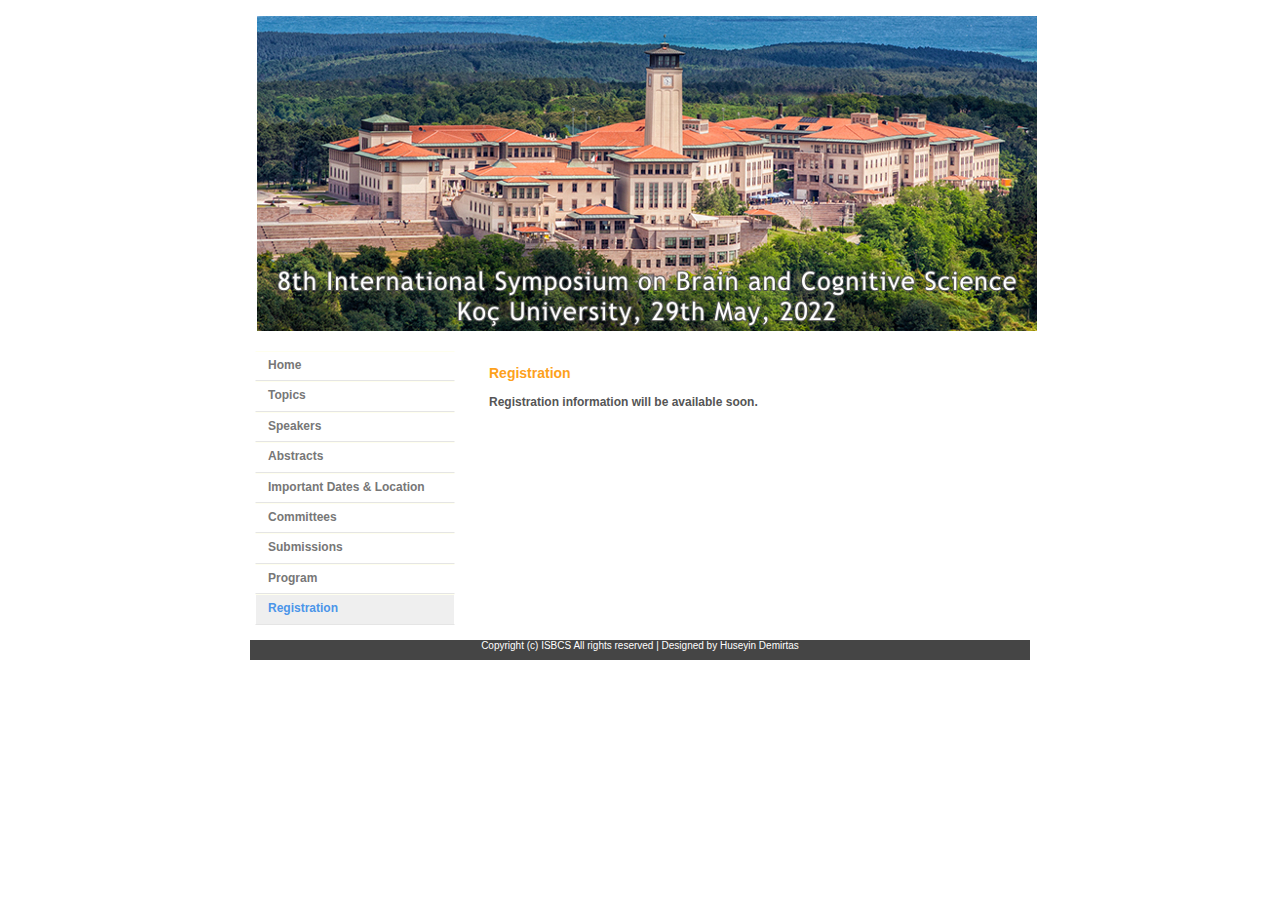
<file: registration_old.html>
<!DOCTYPE html PUBLIC "-//W3C//DTD XHTML 1.0 Transitional//EN" "http://www.w3.org/TR/xhtml1/DTD/xhtml1-Transitional.dtd">
<html xmlns="http://www.w3.org/1999/xhtml" xml:lang="en" lang="en">
<head>
<title>ISBCS20 - International Symposium on Brain and Cognitive Science 2020</title>
<meta http-equiv="Content-Type" content="text/html; charset=iso-8859-1"/>
<meta name="robots" content="index,follow"/>
<meta name="distribution" content="global"/>
<meta name="description" content=""/>
<meta name="keywords" content="isbcs,cognitive,cognitive science,bilkent,cogsci,isbcs 2020,isbcs2020,isbcs 20,isbcs20,ISBCS,ISBCS20,ISBCS 2020,ISBCS2020,isbcs bilkent,ISBCS bilkent"/>
<link href="css/style.css" rel="stylesheet" type="text/css" media="screen" />
<style type="text/css">
<!--
body {
    background-color: #FFFFFF;
}
.style2 {
    color: #0066CC;
    font-size: 11px;
}
.style3 {
    font-size: 12px
}
-->
</style></head>
<body>
<div id="container">
  <div id="header"></div>
  <div id="main">
    <table width="100%" border="0" cellspacing="0" cellpadding="5">
      <tr>
        <td class="main_nav"><div id="navlist">
            <li><a href="index.html">Home</a></li>
            <li><a href="topics.html">Topics</a></li>
            <li><a href="speakers.html">Speakers</a></li> 
            <li><a href="abstracts.html">Abstracts</a></li> 
            <li><a href="dates.html">Important Dates & Location</a></li>
            <li><a href="committees.html">Committees</a></li>
            <li><a href="submission.html">Submissions</a></li>
            <li><a href="program.html">Program</a></li>
            <li id="active"><a href="registration.html">Registration</a></li>
            
                        </div>
						
		  
		  </td>
        <td width="541" class="main_nav"><div id="main_text">
            <h2 align="justify">Registration</h2>
            <p> <b>Registration information will be available soon.</b> <br><br>
                
                
             
			
			
			
            </div>
          </td>
      </tr>
    </table>
  </div>
  <div id="footer">
    <table width="100%" border="0" cellspacing="0" cellpadding="0">
      <tr>
        <td valign="middle"><div align="center">        Copyright (c) ISBCS All rights reserved | Designed by Huseyin Demirtas</div></td>
      </tr>
    </table>
  </div>
</div>
<!-- Designed by DreamTemplate. Please leave link unmodified. Thank you -->
</body>
</HTML>
</file>
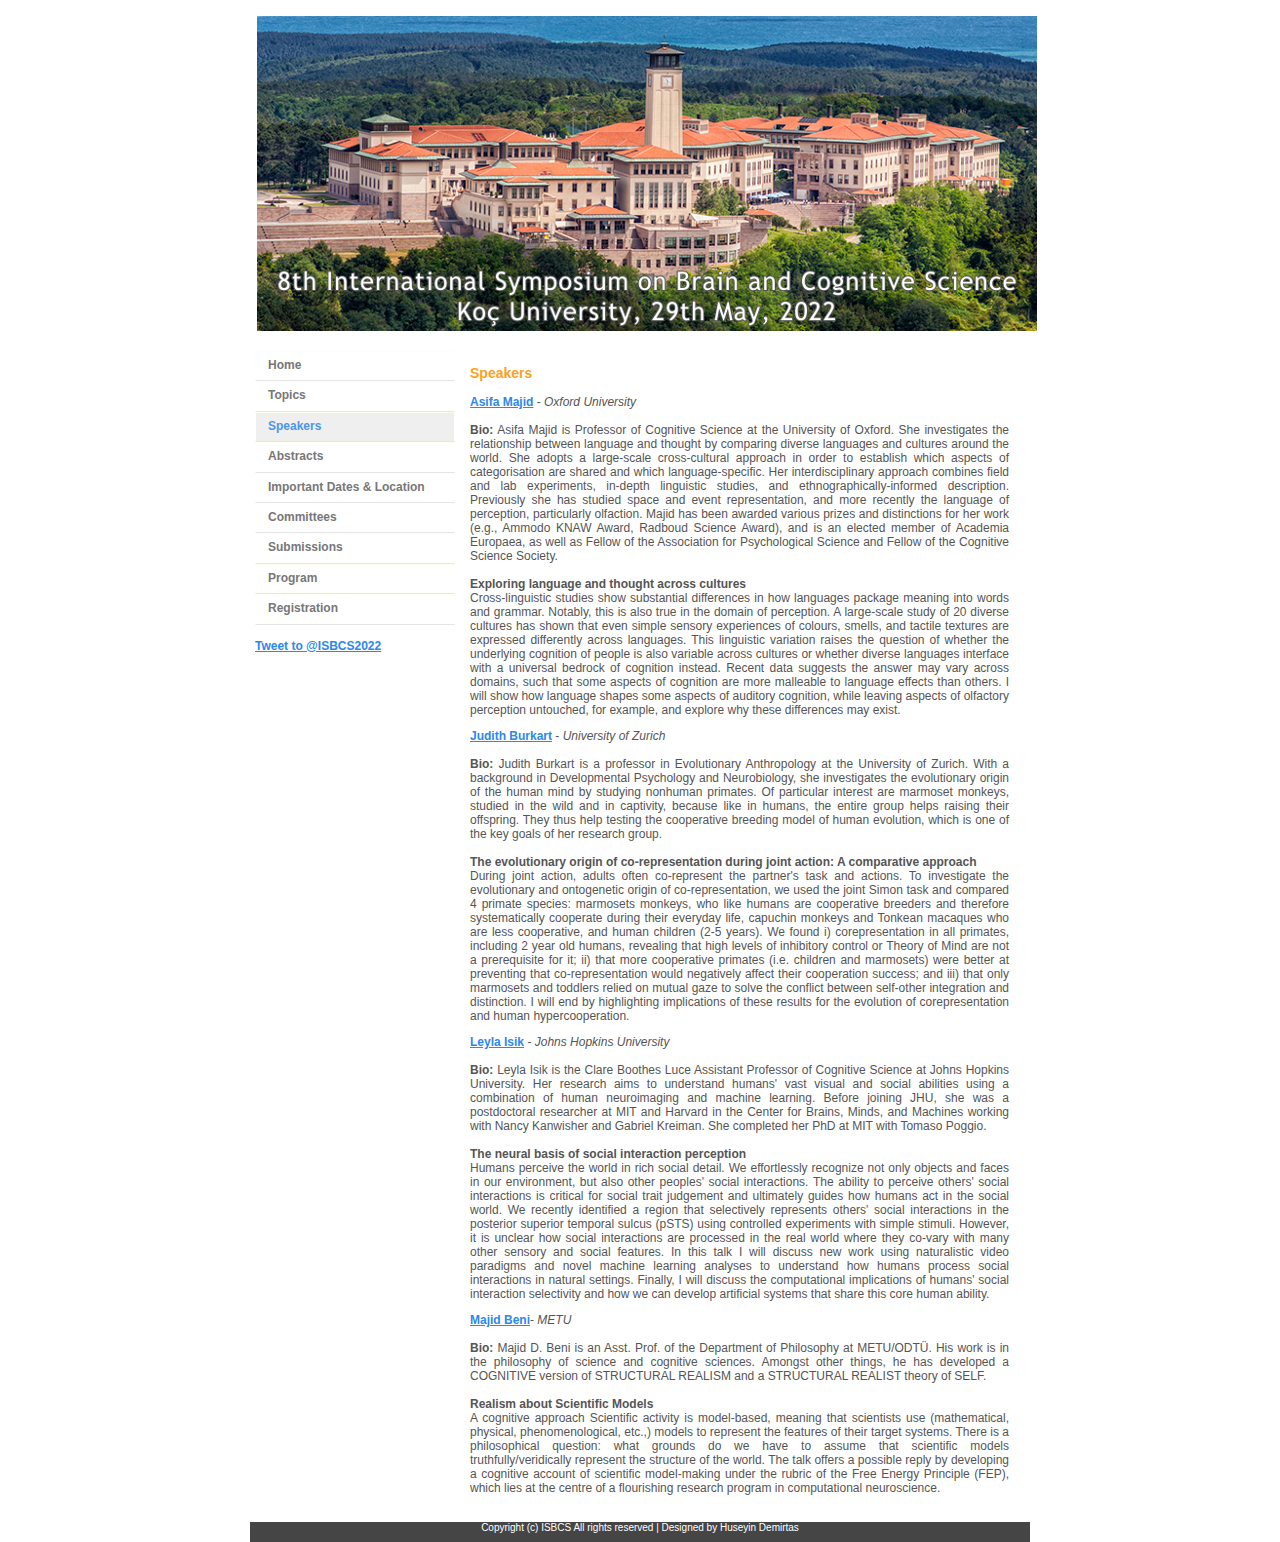
<file: speakers.html>
<!DOCTYPE html PUBLIC "-//W3C//DTD XHTML 1.0 Transitional//EN" "http://www.w3.org/TR/xhtml1/DTD/xhtml1-Transitional.dtd">
<html xmlns="http://www.w3.org/1999/xhtml" xml:lang="en" lang="en">
<head>
<title>ISBCS22 - International Symposium on Brain and Cognitive Science 2022</title>
<!--<meta http-equiv="Content-Type" content="text/html; charset=ISO-8859-1"/> --> 
<meta http-equiv="Content-Type" content="text/html; charset=ISO-8859-1"/>
<meta name="robots" content="index,follow"/>
<meta name="distribution" content="global"/>
<meta name="description" content=""/>
<meta name="keywords" content="isbcs,cognitive,cognitive science,ko�,cogsci,isbcs 2022,isbcs2022,isbcs 22,isbcs22,ISBCS,ISBCS22,ISBCS 2022,ISBCS2022,isbcs ko�,ISBCS ko�"/>
<link href="css/style.css" rel="stylesheet" type="text/css" media="screen" />
<style type="text/css">
p {
    font-size: 100%;
}
<!--
body {
    background-color: #FFFFFF;
}
.style2 {
    color: #0066CC;
    font-size: 11px;
}
.style3 {color: #FF0000}
-->
</style></head>
<body>
<div id="container">
  <div id="header"></div>
  <div id="main">
    <table width="769" border="0" cellspacing="0" cellpadding="5">
      <tr>
        <td class="main_nav"><div id="navlist">
            <li><a href="index.html">Home</a></li>
            <li><a href="topics.html">Topics</a></li>
            <li id="active"><a href="speakers.html">Speakers</a></li>
            <li><a href="abstracts.html">Abstracts</a></li> 
            <li><a href="dates.html">Important Dates & Location</a></li>
            <li><a href="committees.html">Committees</a></li>
            <li><a href="submission.html">Submissions</a></li>
            <li><a href="program.html">Program</a></li>
            <li><a href="registration.html">Registration</a></li>
            </div>
			<br>
      			<a href="https://twitter.com/intent/tweet?screen_name=ISBCS2022&ref_src=twsrc%5Etfw" class="twitter-mention-button" data-text="will take place on the 29th of May 2022 at @kocuniversity. Mark your calendars! The 8th Abstract and paper submissions are due on the 1st of May. Check out the website for detailed information: https://isbcs2022.ku.edu.tr/" data-show-count="false">Tweet to @ISBCS2022</a><script async src="https://platform.twitter.com/widgets.js" charset="utf-8"></script>
      
      </td>
        <td width="741" class="main_nav">
          <div id="main_text">  
            <h2 align="justify">Speakers</h2>
             <!--  <strong>To be announced...</strong> -->
              <p><a href="https://www.psy.ox.ac.uk/people/asifa-majid">Asifa Majid</a> - <em>Oxford University</em>
              <br>
              <br>
              <b>Bio:</b> Asifa Majid is Professor of Cognitive Science at the University of Oxford. She investigates the relationship between language and thought by comparing diverse languages and cultures around the world. She adopts a large-scale cross-cultural approach in order to establish which aspects of categorisation are shared and which language-specific. Her interdisciplinary approach combines field and lab experiments, in-depth linguistic studies, and ethnographically-informed description. Previously she has studied space and event representation, and more recently the language of perception, particularly olfaction. Majid has been awarded various prizes and distinctions for her work (e.g., Ammodo KNAW Award, Radboud Science Award), and is an elected member of Academia Europaea, as well as Fellow of the Association for Psychological Science and Fellow of the Cognitive Science Society.
              <br>
              <br>
              <b>Exploring language and thought across cultures</b> 
              <br>Cross-linguistic studies show substantial differences in how languages package meaning into words and grammar. Notably, this is also true in the domain of perception. A large-scale study of 20 diverse cultures has shown that even simple sensory experiences of colours, smells, and tactile textures are expressed differently across languages. This linguistic variation raises the question of whether the underlying cognition of people is also variable across cultures or whether diverse languages interface with a universal bedrock of cognition instead. Recent data suggests the answer may vary across domains, such that some aspects of cognition are more malleable to language effects than others. I will show how language shapes some aspects of auditory cognition, while leaving aspects of olfactory perception untouched, for example, and explore why these differences may exist.
              <p><a href="https://www.aim.uzh.ch/de/members/professors/judithburkart.html">Judith Burkart</a> - <em>University of Zurich</em>
              <br>
              <br>
              <b>Bio:</b> Judith Burkart is a professor in Evolutionary Anthropology at the University of Zurich. With a background in Developmental Psychology and Neurobiology, she investigates the evolutionary origin of the human mind by studying nonhuman primates. Of particular interest are marmoset monkeys, studied in the wild and in captivity, because like in humans, the entire group helps raising their offspring. They thus help testing the cooperative�breeding model of human evolution, which is one of the key goals of her research group.
              <br>
              <br>
              <b>The evolutionary origin of co-representation during joint action: A comparative approach</b> 
              <br>During joint action, adults often co-represent the partner's task and actions. To investigate the evolutionary and ontogenetic origin of co-representation, we used the joint Simon task and compared 4 primate species: marmosets monkeys, who like humans are cooperative breeders and therefore systematically cooperate during their everyday life, capuchin monkeys and Tonkean macaques who are less cooperative, and human children (2-5 years). We found i) corepresentation in all primates, including 2 year old humans, revealing that high levels of inhibitory control or Theory of Mind are not a prerequisite for it; ii) that more cooperative primates (i.e. children and marmosets) were better at preventing that co-representation would negatively affect their cooperation success; and iii) that only marmosets and toddlers relied on mutual gaze to solve the conflict between self-other integration and distinction. I will end by highlighting implications of these results for the evolution of corepresentation and human hypercooperation.
              <p><a href="https://cogsci.jhu.edu/directory/leyla-isik/">Leyla Isik</a> - <em>Johns Hopkins University</em>
              <br>
              <br>
              <b>Bio:</b> Leyla Isik is the Clare Boothes Luce Assistant Professor of Cognitive Science at Johns Hopkins University. Her research aims to understand humans' vast visual and social abilities using a combination of human neuroimaging and machine learning. Before joining JHU, she�was a postdoctoral researcher�at MIT and Harvard�in the Center for Brains, Minds, and Machines working with Nancy Kanwisher and Gabriel Kreiman. She completed her PhD at MIT with Tomaso Poggio.
              <br>
              <br>
              <b>The neural basis of social interaction perception</b> 
              <br>Humans perceive the world in rich social detail. We effortlessly recognize not only objects and faces in our environment, but also other peoples' social interactions.�The ability to perceive others' social interactions is critical for social trait judgement and ultimately guides how humans act in the social world.�We recently identified a region that selectively represents others' social interactions in the posterior superior temporal sulcus (pSTS) using controlled experiments with simple stimuli. However, it is unclear how social interactions are processed in the real world where they co-vary with many other sensory and social features. In this talk I will discuss new work using naturalistic video paradigms and novel machine learning analyses to understand how humans process social interactions in natural settings. Finally, I will discuss the computational implications of humans' social interaction selectivity and how we can develop artificial systems that share this core human ability.��
              <p><a href="https://phil.metu.edu.tr/tr/majid-d-beni/">Majid Beni</a>-<em> METU </em>
              <br>
              <br>
              <b>Bio:</b> Majid D. Beni is an Asst. Prof. of the Department of�Philosophy at METU/ODT�. His work is in the philosophy of science and�cognitive sciences. Amongst other things, he has developed a COGNITIVE�version of STRUCTURAL REALISM and a STRUCTURAL REALIST theory of SELF.
              <br>
              <br>
              <b>Realism about Scientific Models</b> 
            <br>A cognitive approach  Scientific activity is model-based, meaning that scientists use (mathematical, physical, phenomenological, etc.,) models to represent the features of their target systems. There is a philosophical question: what grounds do we have to assume that scientific models truthfully/veridically represent the structure of the world. The talk offers a possible reply by developing a cognitive account of scientific model-making under the rubric of the Free Energy Principle (FEP), which lies at the centre of a flourishing research program in computational neuroscience. </p>
          </div>
        </td>
      </tr>
    </table>
  </div>
  <div id="footer">
    <table width="100%" border="0" cellspacing="0" cellpadding="0">
      <tr>
        <td valign="middle"><div align="center">         Copyright (c) ISBCS All rights reserved | Designed by Huseyin Demirtas</div></td>
      </tr>
    </table>
  </div>
</div>
<!-- Designed by DreamTemplate. Please leave link unmodified. Thank you -->
</body>
</HTML>
</file>
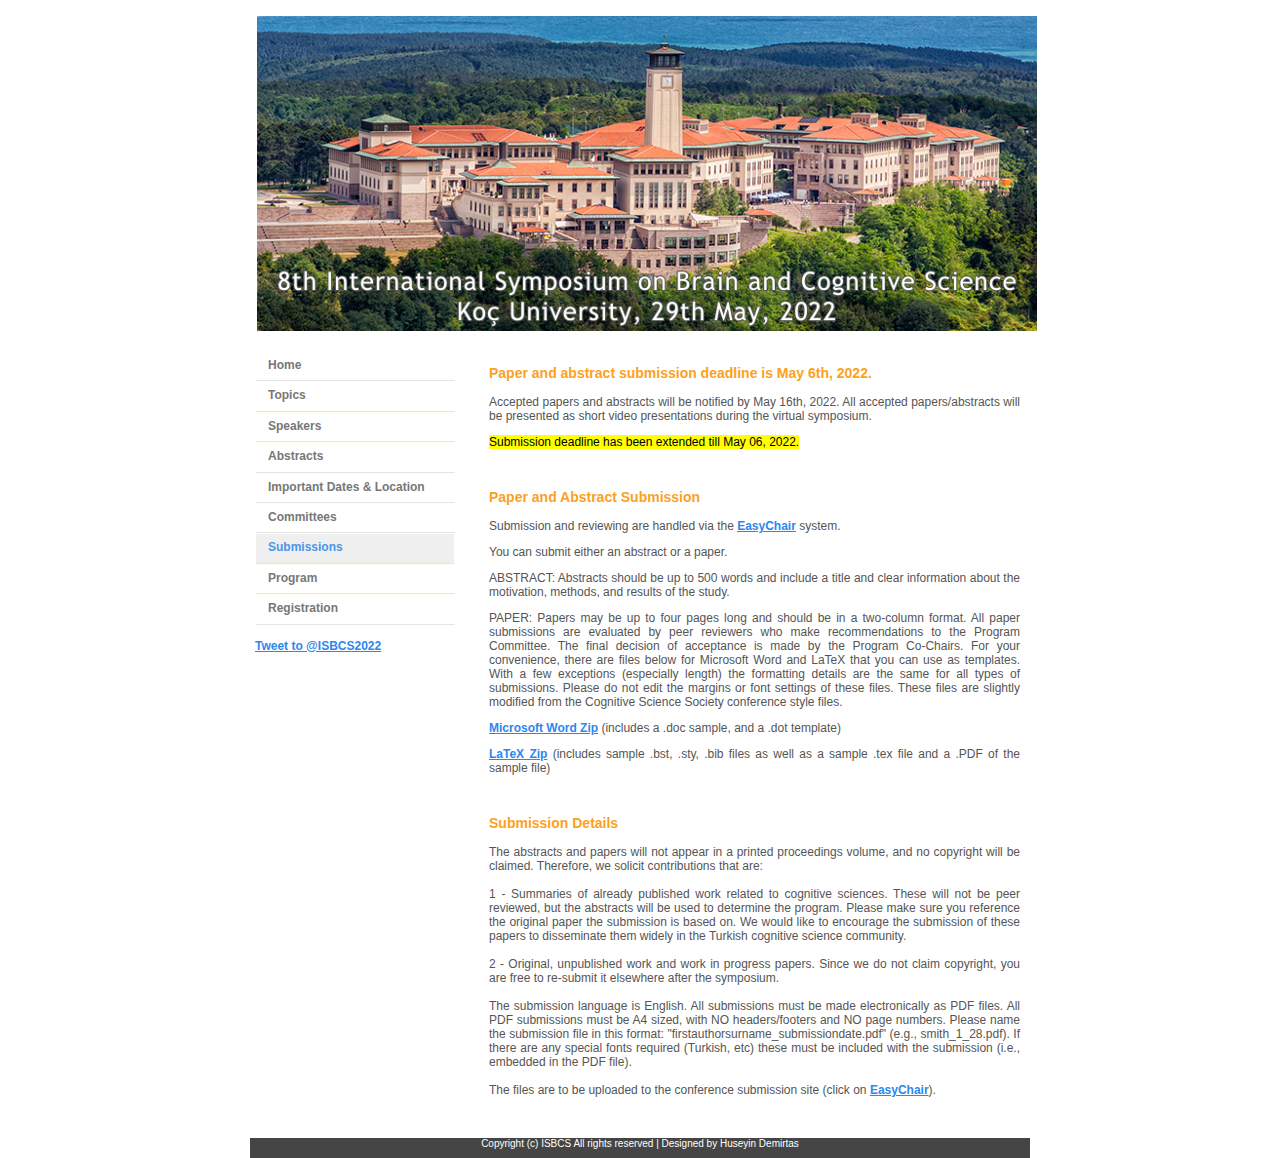
<file: submission.html>
<!DOCTYPE html PUBLIC "-//W3C//DTD XHTML 1.0 Transitional//EN" "http://www.w3.org/TR/xhtml1/DTD/xhtml1-Transitional.dtd">
<html xmlns="http://www.w3.org/1999/xhtml" xml:lang="en" lang="en">
<head>
<title>ISBCS20 - International Symposium on Brain and Cognitive Science 2020</title>
<meta http-equiv="Content-Type" content="text/html; charset=ISO-8859-1"/>
<meta name="robots" content="index,follow"/>
<meta name="distribution" content="global"/>
<meta name="description" content=""/>
<meta name="keywords" content="isbcs,cognitive,cognitive science,koç,cogsci,isbcs 2020,isbcs2020,isbcs 20,isbcs20,ISBCS,ISBCS20,ISBCS 2020,ISBCS2020,isbcs koç,ISBCS koç"/>
<link href="css/style.css" rel="stylesheet" type="text/css" media="screen" />
<style type="text/css">
<!--
body {
    background-color: #FFFFFF;
}
.style2 {
    color: #0066CC;
    font-size: 11px;
}
.style3 {
    font-size: 12px
}
-->
</style></head>
<body>
<div id="container">
  <div id="header"></div>
	<div id="main">
		<table width="100%" border="0" cellspacing="0" cellpadding="5">
		<tr>
        <td class="main_nav">
			<div id="navlist">
            <li><a href="index.html">Home</a></li>
            <li><a href="topics.html">Topics</a></li>
            <li><a href="speakers.html">Speakers</a></li> 
            <li><a href="abstracts.html">Abstracts</a></li> 
            <li><a href="dates.html">Important Dates & Location</a></li>
            <li><a href="committees.html">Committees</a></li>
            <li id="active"><a href="submission.html">Submissions</a></li>
            <li><a href="program.html">Program</a></li>
            <li><a href="registration.html">Registration</a></li>
            </div>
						
						
			
		  			<br>
		  			<a href="https://twitter.com/intent/tweet?screen_name=ISBCS2022&ref_src=twsrc%5Etfw" class="twitter-mention-button" data-text="will take place on the 29th of May 2022 at @kocuniversity. Mark your calendars! The 8th Abstract and paper submissions are due on the 1st of May. Check out the website for detailed information: https://isbcs2022.ku.edu.tr/" data-show-count="false">Tweet to @ISBCS2022</a><script async src="https://platform.twitter.com/widgets.js" charset="utf-8"></script>
		  
		  </td>
        <td width="541" class="main_nav">
		
	<div id="main_text">
            
            		 
			  <h2>Paper and abstract submission deadline is May 6th, 2022. </h2>
        <p> Accepted papers and abstracts will be notified by May 16th, 2022. All accepted papers/abstracts will be presented as short video presentations during the virtual symposium.</p>
		<p><mark style="color: black; background-color:yellow">Submission deadline has been extended till May 06, 2022.</mark></p>

			 	 <br>
			 <h2 align="justify">Paper and Abstract Submission</h2>
			 
            <p>Submission and reviewing are handled via the <a href="https://easychair.org/conferences/?conf=isbcs2022" >EasyChair</a> system. </p> <!-- easy chair link will be added -->
            <p>You can submit either an abstract or a paper.</p>

            <p>ABSTRACT: Abstracts should be up to 500 words and include a title and clear information about the motivation, methods, and results of the study.</p>

            <p> 
            PAPER: Papers may be up to four pages long and should be in a two-column format. All paper submissions are evaluated by peer reviewers who make recommendations to the Program Committee. The final decision of acceptance is made by the Program Co-Chairs. For your convenience, there are files below for Microsoft Word and LaTeX that you can use as templates. With a few exceptions (especially length) the formatting details are the same for all types of submissions. Please do not edit the margins or font settings of these files. These files are slightly modified from the Cognitive Science Society conference style files.</p>

			<p><a href="https://isbcs2020.bilkent.edu.tr/isbcs%20-%20word.zip" >Microsoft Word Zip</a> (includes a .doc sample, and a .dot template)</p>
			<p><a href="https://isbcs2020.bilkent.edu.tr/isbcs%20-%20latex.zip" >LaTeX Zip</a>  (includes sample .bst, .sty, .bib files as well as a sample .tex file and a .PDF of the sample file)</p>

            <br>
			
				<h2 align="justify">Submission Details</h2>

			The abstracts and papers will not appear in a printed proceedings volume, and no copyright will be claimed. Therefore, we solicit contributions that are:
			<br><br>
			1 - Summaries of already published work related to cognitive sciences. These will not be peer reviewed, but the abstracts will be used to determine the program. Please make sure you reference the original paper the submission is based on. We would like to encourage the submission of these papers to disseminate them widely in the Turkish cognitive science community.
			<br><br>
			2 - Original, unpublished work and work in progress papers. Since we do not claim copyright, you are free to re-submit it elsewhere after the symposium.
			<br><br>
            The submission language is English. All submissions must be made electronically as PDF files. All PDF submissions must be A4 sized, with NO headers/footers and NO page numbers. Please name the submission file in this format: "firstauthorsurname_submissiondate.pdf" (e.g., smith_1_28.pdf). If there are any special fonts required (Turkish, etc) these must be included with the submission (i.e., embedded in the PDF file).
            <br><br>
           The files are to be uploaded to the conference submission site (click on <a href="https://easychair.org/conferences/?conf=isbcs2022" >EasyChair</a>).
            <br><br>
          
            </p></div>
          </td>
      </tr>
    </table>
  </div>
  <div id="footer">
    <table width="100%" border="0" cellspacing="0" cellpadding="0">
      <tr>
        <td valign="middle"><div align="center">        Copyright (c) ISBCS All rights reserved | Designed by Huseyin Demirtas</div></td>
      </tr>
    </table>
  </div>
</div>
<!-- Designed by DreamTemplate. Please leave link unmodified. Thank you -->
</body>
</HTML>
</file>
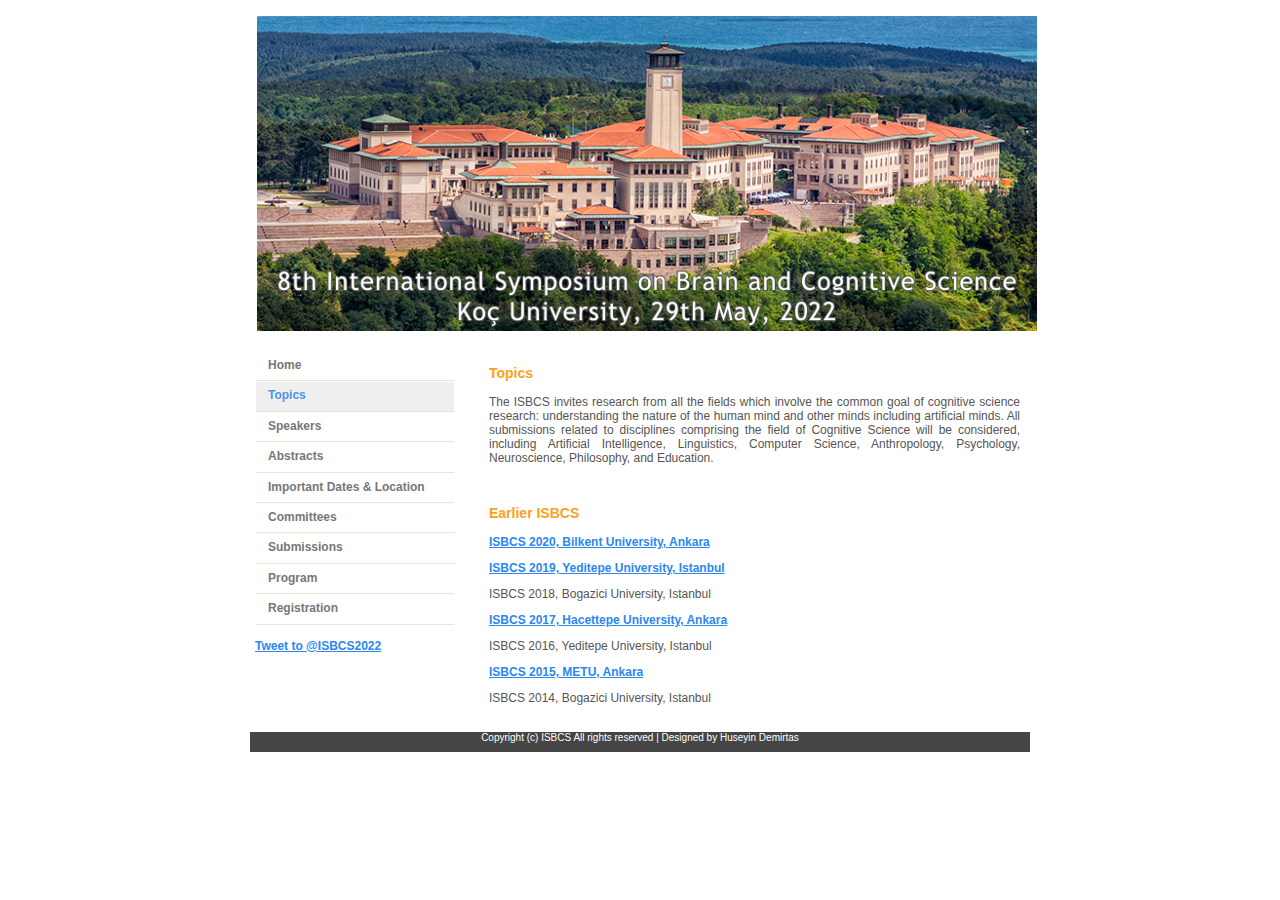
<file: topics.html>
<!DOCTYPE html PUBLIC "-//W3C//DTD XHTML 1.0 Transitional//EN" "http://www.w3.org/TR/xhtml1/DTD/xhtml1-Transitional.dtd">
<html xmlns="http://www.w3.org/1999/xhtml" xml:lang="en" lang="en">
<head>
<title>ISBCS22 - International Symposium on Brain and Cognitive Science 2022</title>
<meta http-equiv="Content-Type" content="text/html; charset=UTF-8"/>
<meta name="robots" content="index,follow"/>
<meta name="distribution" content="global"/>
<meta name="description" content=""/>
<meta name="keywords" content="isbcs,cognitive,cognitive science,koç,cogsci,isbcs 2022,isbcs2022,isbcs 22,isbcs22,ISBCS,ISBCS22,ISBCS 2022,ISBCS2022,isbcs koç,ISBCS koç"/>
<link href="css/style.css" rel="stylesheet" type="text/css" media="screen" />
<style type="text/css">
<!--
body {
    background-color: #FFFFFF;
}
.style1 {font-size: 11px}
.style2 {
    color: #0066CC;
    font-size: 11px;
}
-->
</style></head>
<body>
<div id="container">
  <div id="header"></div>
  <div id="main">
    <table width="100%" border="0" cellspacing="0" cellpadding="5">
      <tr>
        <td class="main_nav"><div id="navlist">
            <li><a href="index.html">Home</a></li>
            <li id="active"><a href="topics.html">Topics</a></li>            
            <li><a href="speakers.html">Speakers</a></li>
            <li><a href="abstracts.html">Abstracts</a></li> 
            <li><a href="dates.html">Important Dates & Location</a></li>
            <li><a href="committees.html">Committees</a></li>
            <li><a href="submission.html">Submissions</a></li>
            <li><a href="program.html">Program</a></li>
            <li><a href="registration.html">Registration</a></li> 
            </div>
			<br>
			<a href="https://twitter.com/intent/tweet?screen_name=ISBCS2022&ref_src=twsrc%5Etfw" class="twitter-mention-button" data-text="will take place on the 29th of May 2022 at @kocuniversity. Mark your calendars! The 8th Abstract and paper submissions are due on the 1st of May. Check out the website for detailed information: https://isbcs2022.ku.edu.tr/" data-show-count="false">Tweet to @ISBCS2022</a><script async src="https://platform.twitter.com/widgets.js" charset="utf-8"></script>
		  
		  </td>
        <td width="541" class="main_nav"><div id="main_text">
            <h2 align="justify">Topics</h2>
            <p>The ISBCS invites research from all the fields which involve the common goal of cognitive science research: understanding the nature of the human mind and other minds including artificial minds. All submissions related to disciplines comprising the field of Cognitive Science will be considered, including Artificial Intelligence, Linguistics, Computer Science, Anthropology, Psychology, Neuroscience, Philosophy, and Education.</p>
         
            <p align="justify">&nbsp;</p>
			
			      <h2 align="justify">Earlier ISBCS</h2>
            <p><a href="https://isbcs2020.bilkent.edu.tr//">ISBCS 2020, Bilkent University, Ankara</a></p>      
            <p><a href="http://isbcs2019.yeditepe.edu.tr/">ISBCS 2019, Yeditepe University, Istanbul</a></p>      
            <p>ISBCS 2018, Bogazici University, Istanbul</p>
            <p><a href="http://isbcs2017.hacettepe.edu.tr/index.html">ISBCS 2017, Hacettepe University, Ankara</a></p>
            <p>ISBCS 2016, Yeditepe University, Istanbul</p>
            <p><a href="http://www.isbcs2015.ii.metu.edu.tr/">ISBCS 2015, METU, Ankara</a></p>
            <p>ISBCS 2014, Bogazici University, Istanbul</p>
            </div>
          </td>
      </tr>
    </table>
  </div>
    <div id="footer">
    <table width="100%" border="0" cellspacing="0" cellpadding="0">
      <tr>
        <td valign="middle"><div align="center">        Copyright (c) ISBCS All rights reserved | Designed by Huseyin Demirtas</div></td>
      </tr>
    </table>
    </div>
</div>
<!-- Designed by DreamTemplate. Please leave link unmodified. Thank you -->
</body>
</HTML>
</file>
<file: css/style.css>
body{
	margin:0;
	padding:0;
	background:#F2F2F2;
	text-align:center;
	color:#555;
}
/* 
body a{
	text-decoration: none;
	color:#555;
	font-weight:bold;
} 
*/
body a{
	color: #2c87f0;
	text-decoration: underline;
	font-weight:bold;
}
body a:hover{
	color: #4B95E9;
	text-decoration: underline;
}
p, h1, h2, h3, h4{
	margin:1em 0;
	padding:0;
}
h1{font-size:140%;}
h2{
	font-size:14px;
	color:#FDA11C;
}
h3{
	font-size:11px;
	color:#696969;
	font-weight:normal;
}
h4{font-size:100%;}
table, td, select, input, textarea, li{
	font: 100% Tahoma, Arial, Helvetica, sans-serif;	
}
img{border:0;}
/* ---------------------------------- container ---------------------------------- */
#container{
	margin:0 auto;
	text-align:justify;
	width:800px;
	background:#fff;
	margin-top:1em;
}
/* ---------------------------------- logotip ---------------------------------- */
#logotip{
	position:relative;
	height:20px;
	padding: 10px;
}

#logo a{
	display:block;
	height:41px;
}
/* ---------------------------------- header ---------------------------------- */
#header{
	position:relative;
	height:330px;
	width: 800px;
	margin-left: 17px;
	margin-top: 0px;
	margin-bottom: 0px;
	background:url(../images/library_isbcs_final.jpg) no-repeat;
}
	
#header h1{
	position:center;
	font-family: Tahoma;
	font-size: 20px;
}

#header .text{
	position:relative;
	left:3px;
	top: 323px;
	font-family: Tahoma;
	font-size: 11px;
	visibility:hidden;
}

#header:hover .text {
visibility:visible;
}

/* ---------------------------------- navigation ---------------------------------- */
div#navlist {
	display: block;
	margin: 0;
	padding: 0;	
	vertical-align: middle;
	list-style:none;
	width: 200px;
	font-weight:bold;
}
div#navlist li a {
	text-decoration: none;
	font-weight:bold;
	display: block;
	padding: 0.5em 0em 0.2em 1em;
	border-width: 1px;
	border-color: #ffe #fff #E5E5E5 #fff;
	border-style: solid;
	height:20px;
	color: #777;
	text-decoration: none;
	background:#FFF;
	list-style:url(../images/01_21.gif) none;
}
div#navlist li#active a {
text-decoration: none;
font-weight:bold;
	color: #4B95E9;
	background-color: #EFEFEF;
	height:20px;
	list-style:url(../images/01_21.gif) none;
}
div#navlist li a:hover, div#navlist li#active a:hover {
text-decoration: none;
font-weight:bold;
	color: #4B95E9;
	background-color: #EFEFEF;
	text-decoration: underline;
	height:20px;
	list-style:url(../images/01_18.gif) none;
}
/* ---------------------------------- main ---------------------------------- */
#main{
	margin-left: 10px;
	margin-right: 10px;
	margin-top: 0px;
	margin-bottom: 10px;
	vertical-align: top;
	
}
.main_nav {
	vertical-align: top;
	font-family: Verdana, Arial, Helvetica, sans-serif;
	font-size: 12px;
}
#main_text{
	vertical-align:top;
	margin-left: 5px;
	margin-right: 5px;
	margin-top: 0px;
	margin-bottom: 0px;	
}

#logos_text{
	vertical-align:top;
	margin-left: 5px;
	margin-right: 5px;
	margin-top: 0px;
	margin-bottom: 0px;	
}
#logos_text h2{
	color: #555555;
}

#head_main {
	margin-left: 50px;
	margin-right: 0px;
	margin-top: 0px;
	margin-bottom: 0px;
}
/* ---------------------------------- footer ---------------------------------- */
#footer{
	position:relative;
	clear:both;
	text-align:center;
	color:#fff;
	background-color: #454545;
	height:20px;
	font-size:10px;
	margin-left: 10px;
	margin-right: 10px;
}
.footer_text {
	color: #FFFFFF;
	font-weight:bold;
	text-align:center;
	margin-top: 2px;
	padding-top: 2px;	
}
</file>
